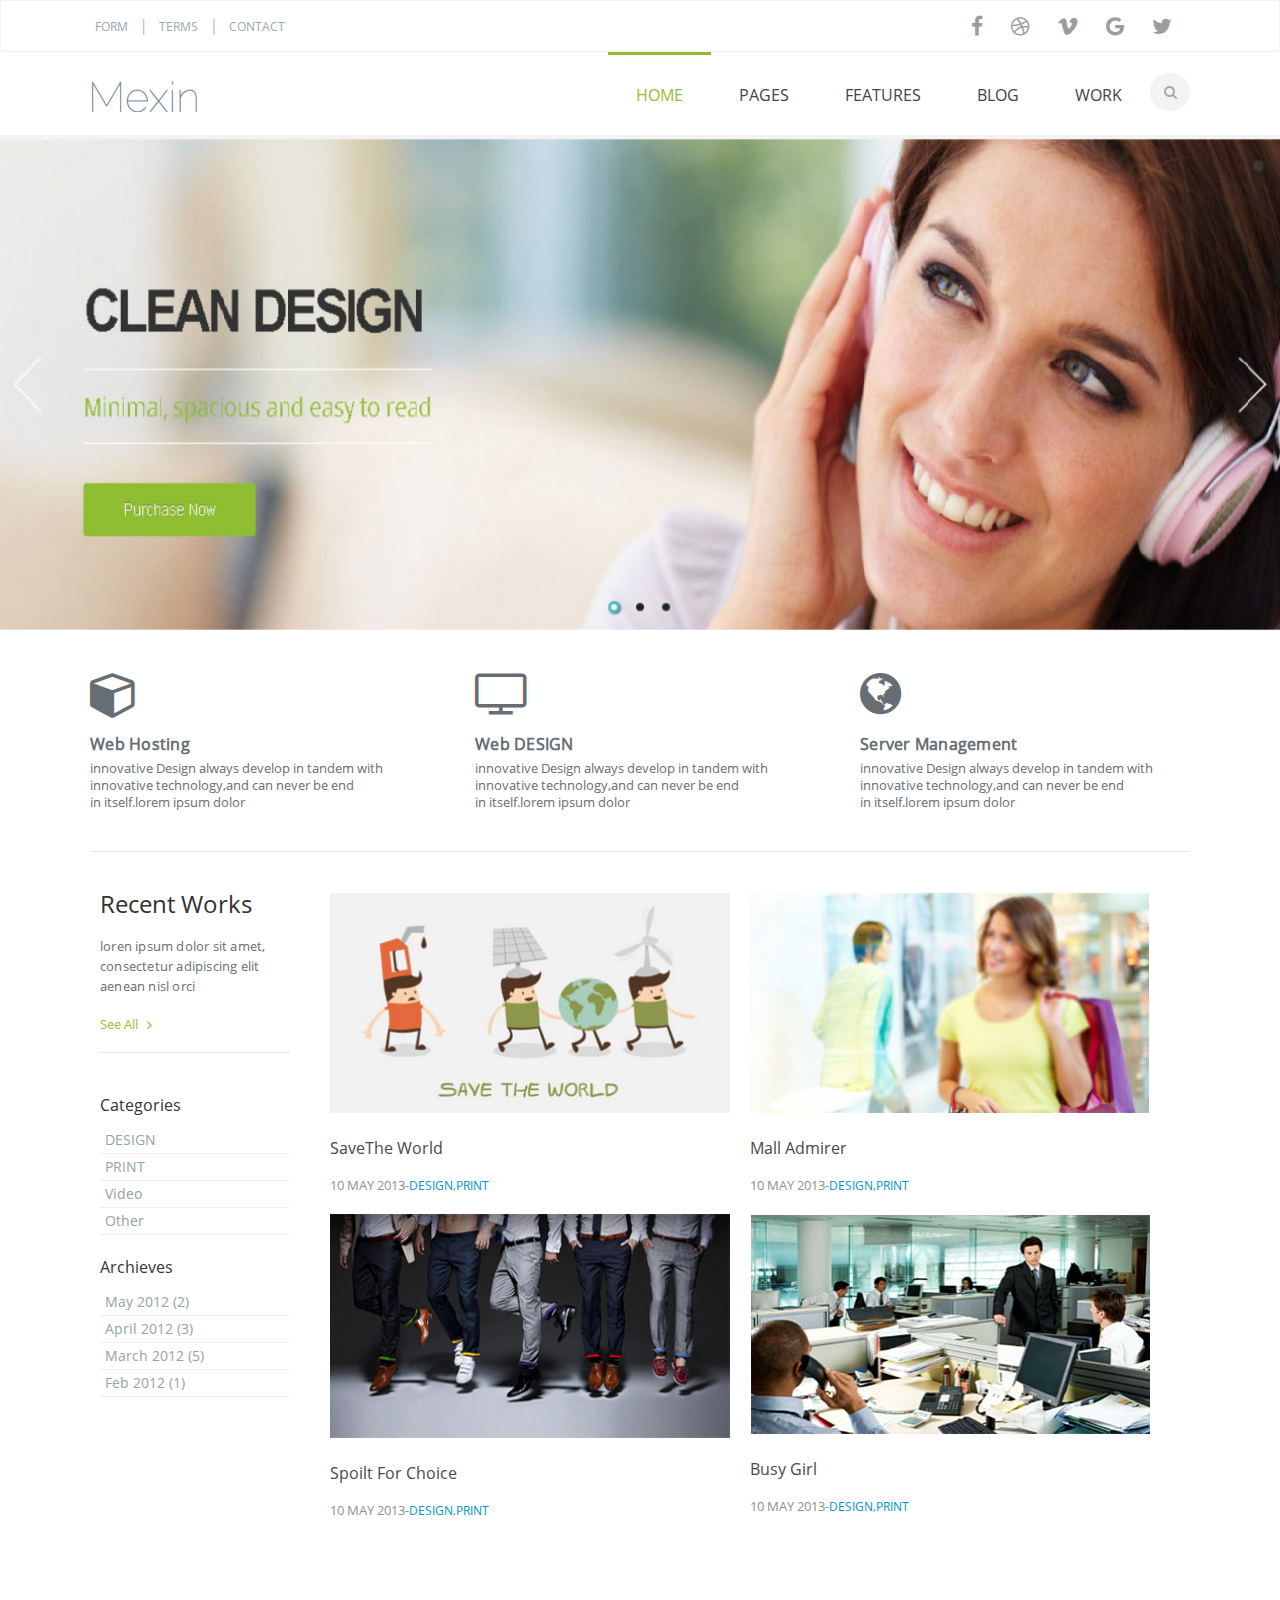
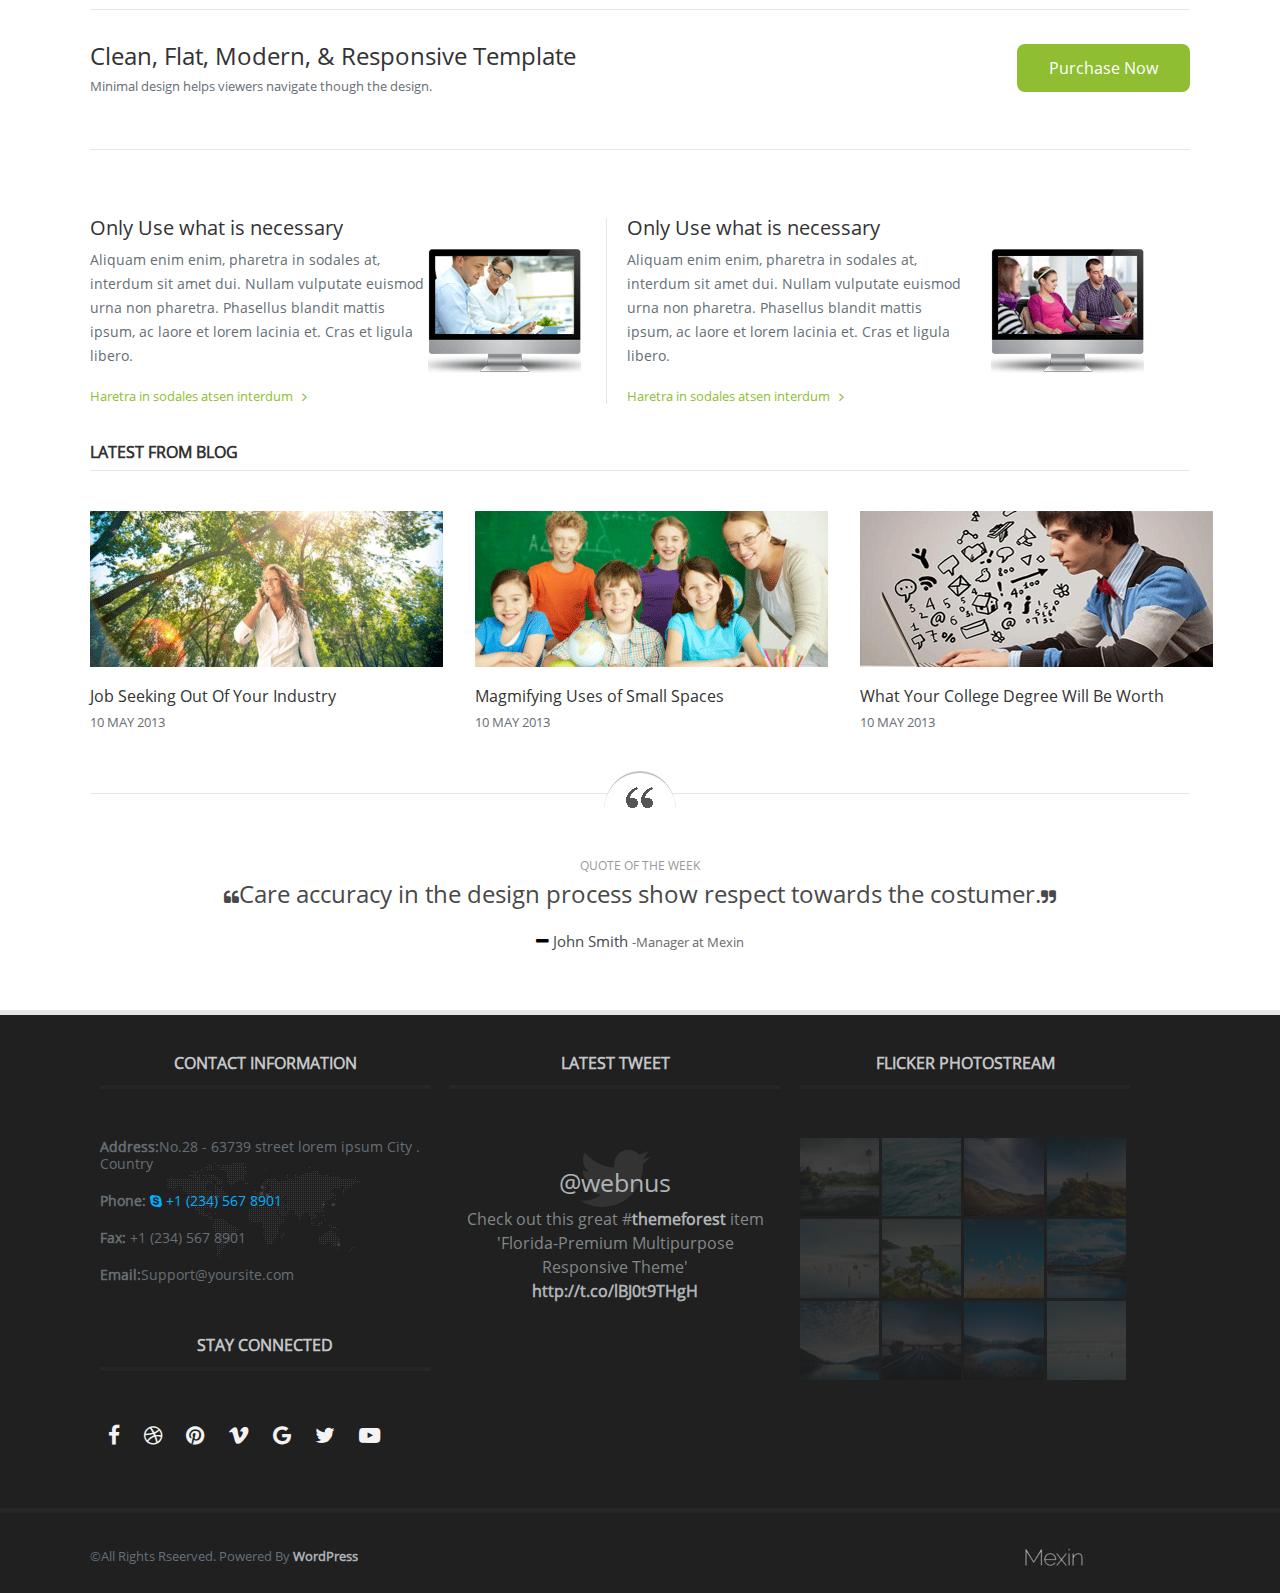
<file: index.html>
<!doctype html>
<html>
<head>
<meta charset="utf-8">
<title>mexin</title>
<link rel="stylesheet" href="assets/css/font-awesome.min.css" type="text/css">
<link rel="stylesheet" href="assets/css/reset.css" type="text/css">
<link rel="stylesheet" href="assets/css/style.css" type="text/css">
<link rel="icon" type="image/icon" href="assets/img/m-favicon.png">
<script src="assets/js/jquery-1.11.3.min.js"></script>
<script src="assets/js/jssor.slider-22.0.7.mini.js"></script>
        <script type="text/javascript">
        jQuery(document).ready(function ($) {

            var jssor_1_SlideoTransitions = [
              [{b:-1,d:1,o:-1},{b:0,d:1000,o:1}],
              [{b:1900,d:2000,x:-379,e:{x:7}}],
              [{b:1900,d:2000,x:-379,e:{x:7}}],
              [{b:-1,d:1,o:-1,r:288,sX:9,sY:9},{b:1000,d:900,x:-1400,y:-660,o:1,r:-288,sX:-9,sY:-9,e:{r:6}},{b:1900,d:1600,x:-200,o:-1,e:{x:16}}]
            ];

            var jssor_1_options = {
              $AutoPlay: true,
              $SlideDuration: 800,
              $SlideEasing: $Jease$.$OutQuint,
              $CaptionSliderOptions: {
                $Class: $JssorCaptionSlideo$,
                $Transitions: jssor_1_SlideoTransitions
              },
              $ArrowNavigatorOptions: {
                $Class: $JssorArrowNavigator$
              },
              $BulletNavigatorOptions: {
                $Class: $JssorBulletNavigator$
              }
            };

            var jssor_1_slider = new $JssorSlider$("jssor_1", jssor_1_options);

            /*responsive code begin*/
            /*you can remove responsive code if you don't want the slider scales while window resizing*/
            function ScaleSlider() {
                var refSize = jssor_1_slider.$Elmt.parentNode.clientWidth;
                if (refSize) {
                    refSize = Math.min(refSize, 1920);
                    jssor_1_slider.$ScaleWidth(refSize);
                }
                else {
                    window.setTimeout(ScaleSlider, 30);
                }
            }
            ScaleSlider();
            $(window).bind("load", ScaleSlider);
            $(window).bind("resize", ScaleSlider);
            $(window).bind("orientationchange", ScaleSlider);
            /*responsive code end*/
        });
    </script>
</head>

<body>
	<div class="top-bar">
     <div class="container">
      <div class="top-links">
      	<ul>
        <li><a href="contact-us.html">FORM</a></li>
        <li>|</li>
        <li><a href="contact-us.html">TERMS</a></li>
        <li>|</li>
        <li><a href="contact-us.html">CONTACT</a></li>
        </ul>
      </div><!-- top-links -->
       <div class="social-follow">
        <a href="https://www.facebook.com" class="facebook"><i class="fa fa-facebook fa-lg"></i></a>
        <a href="https://www.dribbble.com" class="dribbble"><i class="fa fa-dribbble fa-lg"></i></a>
        <a href="https://www.vimeo.com" class="vimeo"><i class="fa fa-vimeo fa-lg"></i></a>
        <a href="https://www.google.com" class="google"><i class="fa fa-google fa-lg"></i></a>
        <a href="https://www.twitter.com" class="twitter"><i class="fa fa-twitter fa-lg"></i></a>
       </div><!-- social-follow -->
      </div><!-- container -->
     </div><!-- top-bar -->

<header id="header" class="clearfix">
 <div class="container">
  <div class="logo">
   <img src="assets/img/logo.jpg">
  </div><!-- logo -->
  <div class="search-form">
   <input type="text" class="search-box">
  </div><!-- search-form -->
   <ul class="nav">
    <li class="current"><a href="index.html">HOME</a>
     <ul>
      <li class="current"><a href="index.html">HOME 1</a></li>
      <li><a href="index.html">HOME 2</a></li>
      <li><a href="index.html">HOME 3</a>
      <ul>
      <li><a href="index.html">submenu 1</a></li>  
      <li><a href="index.html">submenu 2</a></li>
       </ul>
      </li>
     </ul>
    </li>
    <li><a href="pages.html">PAGES</a></li>
    <li><a href="feature.html">FEATURES</a></li>
    <li><a href="blog.html">BLOG</a></li>
    <li><a href="contact-us.html">WORK</a></li>
   </ul><!-- nav --> 
 </div><!-- container -->
</header>

	<div class="slider">
		
    <div id="jssor_1" style="position: relative; margin: 0 auto; top: 0px; left: 0px; width: 1300px; height: 500px; overflow: hidden; visibility: hidden;">
        <!-- Loading Screen -->
        <div data-u="loading" style="position: absolute; top: 0px; left: 0px;">
            <div style="filter: alpha(opacity=70); opacity: 0.7; position: absolute; display: block; top: 0px; left: 0px; width: 100%; height: 100%;"></div>
            <div style="position:absolute;display:block;background:url('assets/img/loading.gif') no-repeat center center;top:0px;left:0px;width:100%;height:100%;"></div>
        </div>
        <div data-u="slides" style="cursor: default; position: relative; top: 0px; left: 0px; width: 1300px; height: 500px; overflow: hidden;">
            <a data-u="any" href="http://www.jssor.com" style="display:none">Full Width Slider</a>
            <div data-p="225.00">
                <img data-u="image" src="assets/img/red.jpg" />
            </div>
            <div data-p="225.00" style="display:none;">
                <img data-u="image" src="assets/img/purple.jpg" />
            </div>
            <div data-p="225.00" data-po="80% 55%" style="display:none;">
                <img data-u="image" src="assets/img/blue.jpg" />
            </div>
        </div>
        <!-- Bullet Navigator -->
        <div data-u="navigator" class="jssorb05" style="bottom:16px;right:16px;" data-autocenter="1">
            <!-- bullet navigator item prototype -->
            <div data-u="prototype" style="width:16px;height:16px;"></div>
        </div>
        <!-- Arrow Navigator -->
        <span data-u="arrowleft" class="jssora22l" style="top:0px;left:8px;width:40px;height:58px;" data-autocenter="2"></span>
        <span data-u="arrowright" class="jssora22r" style="top:0px;right:8px;width:40px;height:58px;" data-autocenter="2"></span>
    </div>
    </div><!-- .slider -->
   
<section class="container clearfix">
   <div class="clearfix">
   	 <div class="one-third"> 
      <article class="icon-box3">
       <i class="fa fa-cube fa-3x"></i>
       <h3>Web Hosting</h3>
       <p>innovative Design always develop in tandem with innovative technology,and can never be end<br>in itself.lorem ipsum dolor</p>
      </article>
     </div><!-- one-third -->
        	
     <div class="one-third">
      <article class="icon-box3">
      <i class="fa fa-tv fa-3x"></i>
       <h3>Web DESIGN</h3>
       <p>innovative Design always develop in tandem with innovative technology,and can never be end<br>in itself.lorem ipsum dolor</p>
      </article>
     </div><!-- one-third -->
        	
     <div class="one-third last-column">
      <article class="icon-box3">
      <i class="fa fa-globe fa-3x"></i>
       <h3>Server Management</h3>
       <p>innovative Design always develop in tandem with innovative technology,and can never be end<br>in itself.lorem ipsum dolor</p>
      </article>
     </div><!-- one-third -->
     </div><!-- clearfix -->
    <div class="clearfix"> 	
     <hr class="vertical-space1">
      <aside class="left column">
       <h1>Recent Works</h1>
       <p>loren ipsum dolor sit amet, consectetur adipiscing elit aenean nisl orci</p>
        <a class="magicmore" href="#">See All</a><hr>
      
      <hr class="vertical-space1">
      
      <h5>Categories</h5>
      <div class="list-box1">
      <ul>
      <li><a href="#">DESIGN</a></li>
      <li><a href="#">PRINT</a></li>
      <li><a href="#">Video</a></li>
      <li><a href="#">Other</a></li>
      </ul>
      </div><!-- list-box1 -->
      
      <hr>
      
      <h5>Archieves</h5>
      <div class="list-box1">
      <ul>
      <li><a href="#">May 2012 (2)</a></li>
      <li><a href="#">April 2012 (3)</a></li>
      <li><a href="#">March 2012 (5)</a></li>
      <li><a href="#">Feb 2012 (1)</a></li>
      </ul>
      </div><!-- list-box1 -->
      
      </aside><!-- left.column -->
      
      <div class="right column">
           <div class="recent-work-items">
           <figure class="one column">
           		<img src="assets/img/s1.jpg" width="100%">
              <figcaption>
                <h4><a href="#">SaveThe World</a></h4>
                <p>10 MAY 2013-<a href="#">DESIGN</a>,<a href="#">PRINT</a></p>
              </figcaption>
           </figure>
           </div><!-- recent-work-items -->
           
           <div class="recent-work-items">
           <figure class="one column">
           		<img src="assets/img/s2.jpg" width="100%">
              <figcaption>
                <h4><a href="#">Mall Admirer</a></h4>
                <p>10 MAY 2013-<a href="#">DESIGN</a>,<a href="#">PRINT</a></p>
              </figcaption>
           </figure>
           </div><!-- recent-work-items -->
           
           <div class="recent-work-items">
           <figure class="one column">
           		<img src="assets/img/s3.jpg" width="100%">
              <figcaption>
                <h4><a href="#">Spoilt For Choice</a></h4>
                <p>10 MAY 2013-<a href="#">DESIGN</a>,<a href="#">PRINT</a></p>
              </figcaption>
           </figure>
           </div><!-- recent-work-items -->
           
           <div class="recent-work-items">
           <figure class="one column">
           		<img src="assets/img/s4.jpg" width="100%">
              <figcaption>
                <h4><a href="#">Busy Girl</a></h4>
                <p>10 MAY 2013-<a href="#">DESIGN</a>,<a href="#">PRINT</a></p>
              </figcaption>
           </figure>
           </div><!-- recent-work-items -->
      </div><!-- right column -->
     </div><!-- .clearfix -->
     
     <hr>
     <article class="callout">
 		    <a href="#" class="callurl">Purchase Now</a>
            <h1>Clean, Flat, Modern, & Responsive Template</h1>
            <p>Minimal design helps viewers navigate though the design.</p>
     </article><!-- article.callout -->
    	   <div class="clearfix">
		<article class="two column change">
        <div class="brdr padding">
        	<h2 class="necessary">Only Use what is necessary</h2>
            <img src="assets/img/tv-1.gif" class="align-right">
          <p class="paranew">Aliquam enim enim, pharetra in sodales at, interdum
 sit amet dui. Nullam vulputate euismod urna non pharetra. Phasellus blandit mattis ipsum, ac laore et lorem lacinia et. Cras et ligula libero.</p>
        <a class="magicmore" href="#">Haretra in sodales atsen interdum</a>
        </div>
        </article>
        <article class="two column">
         
        	<h2 class="necessary">Only Use what is necessary</h2>
           <img src="assets/img/tv-2.gif" class="align-right">
           <p class="paranew">Aliquam enim enim, pharetra in sodales at, interdum
 sit amet dui. Nullam vulputate euismod urna non pharetra. Phasellus blandit mattis ipsum, ac laore et lorem lacinia et. Cras et ligula libero.</p>
        <a class="magicmore" href="#">Haretra in sodales atsen interdum</a>
        </article>
        </div>
      	<hr><hr>
        <div class="latest-f-blog">
          <h4>LATEST FROM BLOG</h4>
          <hr class="vertical-space1">
         <article class="one-third mrgn-tp">
          <img src="assets/img/latest-1.gif" class="btm">
          <h2>Job Seeking Out Of Your Industry</h2>
          <p>10 MAY 2013</p>
         </article>
         
         <article class="one-third mrgn-tp">
          <img src="assets/img/latest-2.gif" class="btm">
          <h2>Magmifying Uses of Small Spaces</h2>
          <p>10 MAY 2013</p>
        </article>
        
          <article class="one-third last-column mrgn-tp">
          <img src="assets/img/l.gif" class="btm">
          <h2>What Your College Degree Will Be Worth</h2>
          <p>10 MAY 2013</p>
         </article>
        </div><!-- latest-f-blog -->
		
        <div class="qot-week">
         <span><img src="assets/img/qoute-line.jpg"></span>
         <h6>QUOTE OF THE WEEK</h6>
         <h4>Care accuracy in the design process show respect towards the costumer.</h4>
         	<cite>
              <i class="fa fa-minus"></i>
              <span>John Smith</span>
              <small>-Manager at Mexin</small>
            </cite>
        </div><!-- .qot-week -->
     </section><!-- section.contianer -->
     
     <hr><hr><hr>
     
     <footer id="footer">
       <div class="container clearfix">
         <div class="one-third column foot-work">
          <h4 class="subtitle">CONTACT INFORMATION</h4>
           <div class="back-map">
            <p><strong>Address:</strong>No.28 - 63739 street lorem ipsum City . Country</p>
            <p><strong>Phone:</strong> <i class="fa fa-skype"></i> <span> +1 (234) 567 8901 </span> </p>
            <p><strong>Fax:</strong> +1 (234) 567 8901 </p>
            <p><strong>Email:</strong>Support@yoursite.com</p>
           </div><!-- back-map -->
      		<h4 class="subtitle">STAY CONNECTED</h4>
		
        <div class="social-follow2">
        <a href="https://www.facebook.com" class="facebook" target="_blank"><i class="fa fa-facebook fa-lg"></i></a>
        <a href="https://www.dribbble.com" class="dribbble"><i class="fa fa-dribbble fa-lg"></i></a>
        <a href="https://www.pinterest.com" class="pinterest"><i class="fa fa-pinterest fa-lg"></i></a>
        <a href="https://www.vimeo.com" class="vimeo"><i class="fa fa-vimeo fa-lg"></i></a>
        <a href="https://www.google.com" class="google"><i class="fa fa-google fa-lg"></i></a>
        <a href="https://www.twitter.com" class="twitter"><i class="fa fa-twitter fa-lg"></i></a>
        <a href="https://www.youtube.com" class="youtube-play"><i class="fa fa-youtube-play fa-lg"></i></a>
       </div><!-- social-follow -->
        
       </div><!-- one-third.column -->
       
       <div class="one-third column">
      <h4 class="subtitle">LATEST TWEET</h4>
        <div class="back-tweet">
        <i class="fa fa-twitter"></i>
       </div><!-- back-tweet -->
      <h2 class="webnus"><a href="#">@webnus</a></h2>
     <h5 class="check-out">Check out this great #<span>themeforest</span> item 'Florida-Premium Multipurpose<br>Responsive Theme'<br>
       <a href="#" class="web">http://t.co/lBJ0t9THgH</a></h5>
       </div><!-- one-third -->
       
       <div class="one-third column">
      <h4 class="subtitle">FLICKER PHOTOSTREAM</h4>
          <div class="flicker-pics">
        <a href="#"><img src="assets/img/flicker-1.jpg"></a>
        <a href="#"><img src="assets/img/flicker-2.jpg"></a>
        <a href="#"><img src="assets/img/flicker-3.jpg"></a>
        <a href="#"><img src="assets/img/flicker-4.jpg"></a>
        <a href="#"><img src="assets/img/flicker-5.jpg"></a>
        <a href="#"><img src="assets/img/flicker-6.jpg"></a>
        <a href="#"><img src="assets/img/flicker-7.jpg"></a>
        <a href="#"><img src="assets/img/flicker-8.jpg"></a>
        <a href="#"><img src="assets/img/flicker-9.jpg"></a>
        <a href="#"><img src="assets/img/flicker-10.jpg"></a>
        <a href="#"><img src="assets/img/flicker-11.jpg"></a>
        <a href="#"><img src="assets/img/flicker-12.jpg"></a>
          </div><!-- flicker-pics -->
       </div><!-- one-third -->
       </div><!-- container.clearfix -->
       
       <div class="footer-bot">
         <div class="container">
           <p>&copy;All Rights Rseerved. Powered By <strong>WordPress</strong></p>
            <a href="index.html"><img src="assets/img/mexin-footer.jpg"></a>
         </div><!-- .container -->
       </div><!-- footer-bot -->
       
     </footer>
     
</body>
</html>
</file>
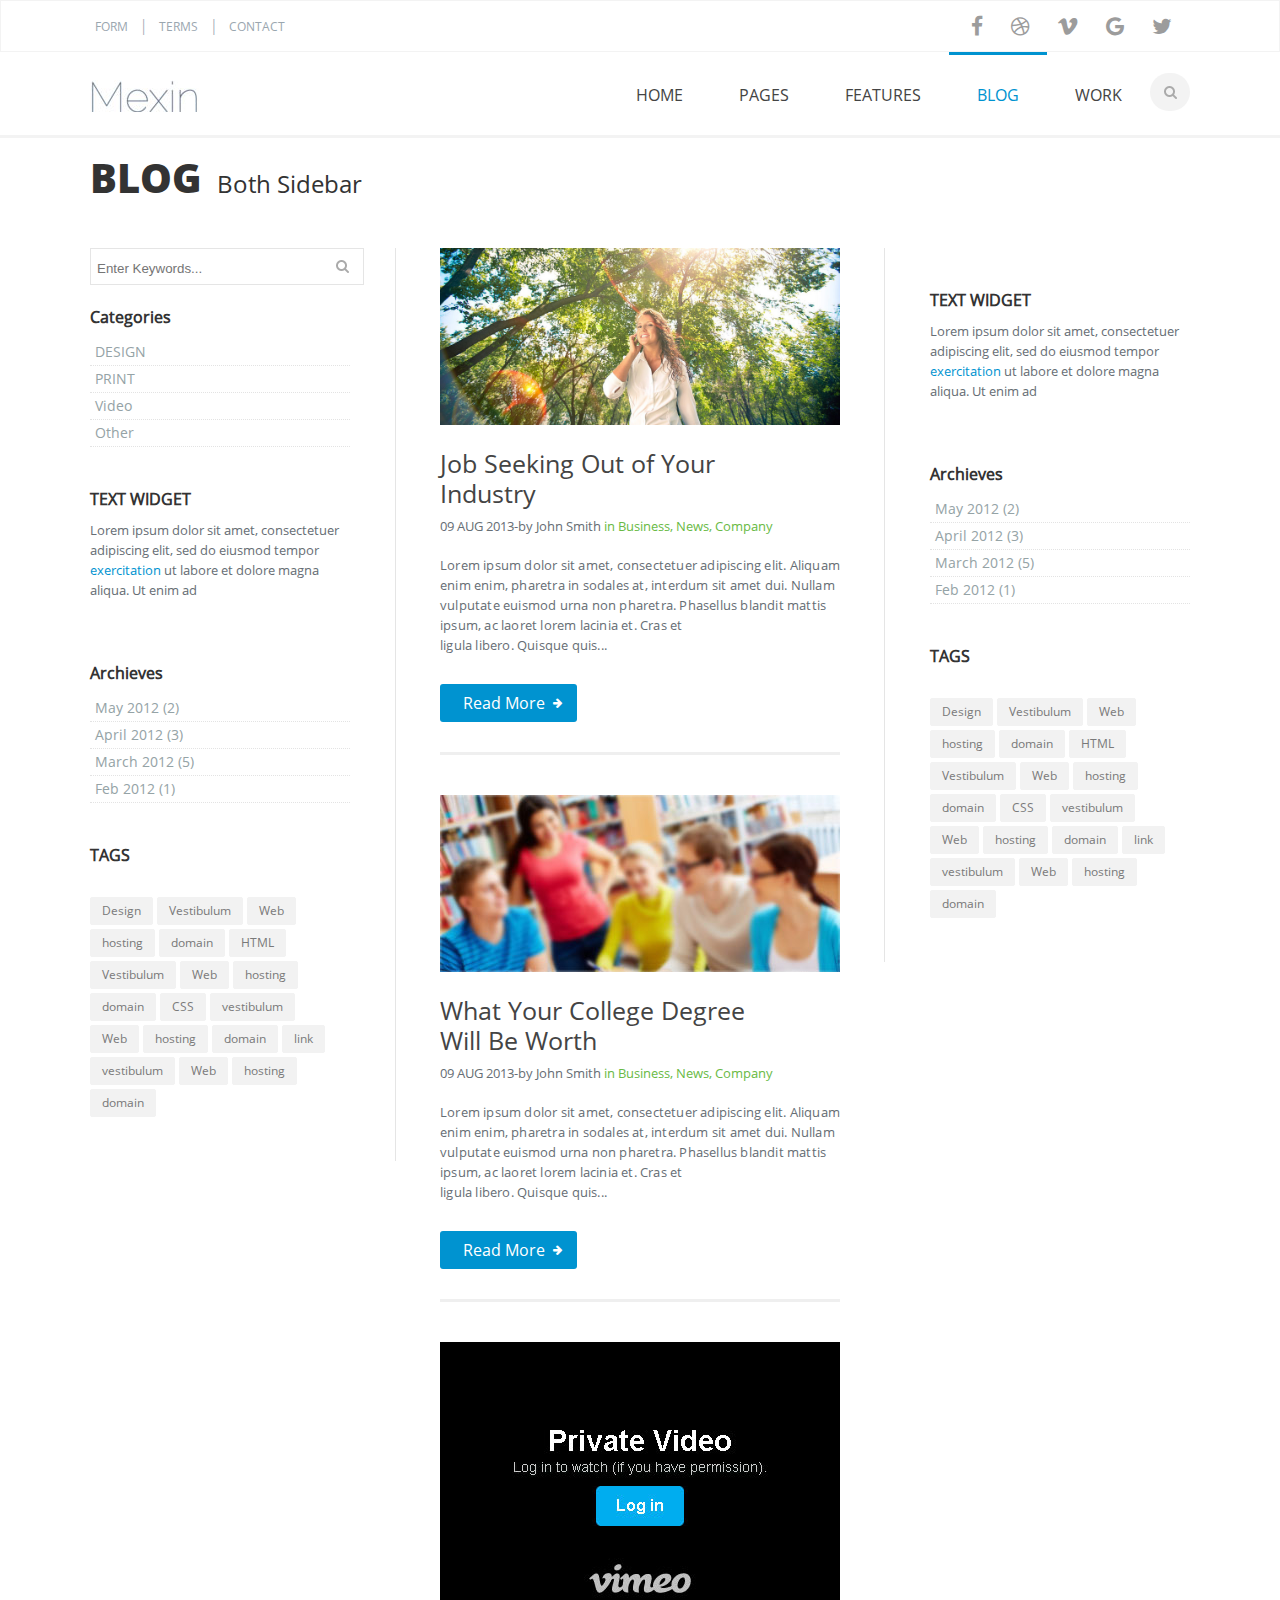
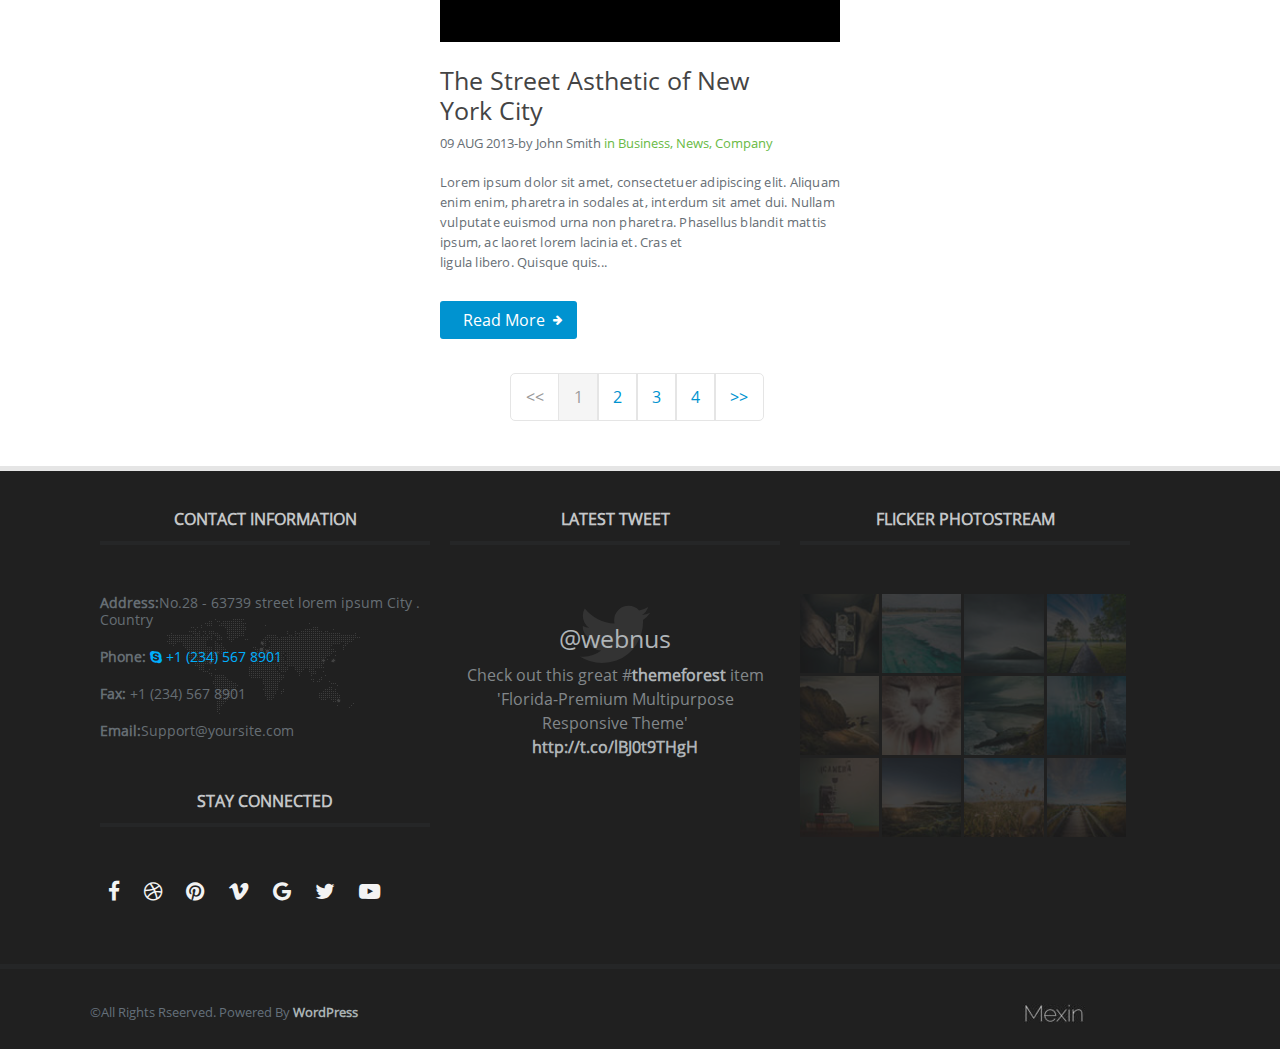
<file: blog.html>
<!doctype html>
<html>
<head>
<meta charset="utf-8">
<title>mexin</title>
<link rel="stylesheet" href="assets/css/font-awesome.min.css" type="text/css">
<link rel="stylesheet" href="assets/css/reset.css" type="text/css">
<link rel="stylesheet" href="assets/css/style.css" type="text/css">
<link rel="icon" type="image/icon" href="assets/img/m-favicon.png">
</head>

<body>
	<div class="top-bar">
     <div class="container">
      <div class="top-links">
      	<ul>
        <li><a href="contact-us.html">FORM</a></li>
        <li>|</li>
        <li><a href="contact-us.html">TERMS</a></li>
        <li>|</li>
        <li><a href="contact-us.html">CONTACT</a></li>
        </ul>
      </div><!-- top-links -->
       <div class="social-follow">
        <a href="https://www.facebook.com" class="facebook"><i class="fa fa-facebook fa-lg"></i></a>
        <a href="https://www.dribbble.com" class="dribbble"><i class="fa fa-dribbble fa-lg"></i></a>
        <a href="https://www.vimeo.com" class="vimeo"><i class="fa fa-vimeo fa-lg"></i></a>
        <a href="google" class="google"><i class="fa fa-google fa-lg"></i></a>
        <a href="twitter" class="twitter"><i class="fa fa-twitter fa-lg"></i></a>
       </div><!-- social-follow -->
      </div><!-- container -->
     </div><!-- top-bar -->

<header id="header" class="clearfix">
 <div class="container">
  <div class="logo">
   <img src="assets/img/logo.jpg">
  </div><!-- logo -->
  <div class="search-form">
   <input type="text" class="search-box">
  </div><!-- search-form -->
   <ul class="nav nav-second">
    <li><a href="index.html">HOME</a></li>
    <li><a href="pages.html">PAGES</a></li>
    <li><a href="feature.html">FEATURES</a></li>
    <li class="alert"><a href="blog.html">BLOG</a>
            <ul>
             <li class="alert"><a href="blog.html">BLOG 1</a></li>
              <li><a href="blog.html">BLOG 2</a></li>
               <li><a href="blog-html">BLOG 3</a>
               <ul>
              <li><a href="blog.html">submenu 1</a></li>  
             <li><a href="blog.html">submenu 2</a></li>
            </ul>
           </li>
          </ul>
    </li>
    <li><a href="contact-us.html">WORK</a></li>
   </ul><!-- nav --> 
 </div><!-- container -->
</header>

		
		<section class="container clearfix">
         <div class="right-side-bar"><hr>
          <h1>BLOG<span>Both Sidebar</span></h1>
         </div><!-- right-side-bar --><hr><hr>
          
          
          
          <div class="article-right column blog-work">
           <div class="search-keyword">
           	<input type="text" placeholder="Enter Keywords..." class="keyword-data">
           </div><!-- search --><hr>
           
           <h5 class="category">Categories</h5>
              <div class="list-box1 main-hover">
              <ul>
              <li><a href="#">DESIGN</a></li>
              <li><a href="#">PRINT</a></li>
              <li><a href="#">Video</a></li>
              <li><a href="#">Other</a></li>
              </ul>
              </div><!-- list-box1 -->
           		<hr><hr>
           
           <h5 class="category">TEXT WIDGET</h5>
           <div class="text-widget">
            <p>Lorem ipsum dolor sit amet, consectetuer adipiscing elit, sed do eiusmod tempor <a href="#">exercitation</a> ut labore et dolore magna <br> aliqua. Ut enim ad</p>
           </div>
           
           <hr><hr>
      <h5 class="category">Archieves</h5>
      <div class="list-box1 main-hover">
      <ul>
      <li><a href="#">May 2012 (2)</a></li>
      <li><a href="#">April 2012 (3)</a></li>
      <li><a href="#">March 2012 (5)</a></li>
      <li><a href="#">Feb 2012 (1)</a></li>
      </ul>
      </div><!-- list-box1 --><hr><hr>
 			
            <div class="tags clearfix">
      <h5 class="category">TAGS</h5><hr>
             <ul>
                  <li><a href="#">Design</a></li>
                  <li><a href="#">Vestibulum</a></li>
                  <li><a href="#">Web</a></li>
                  <li><a href="#">hosting</a></li>
                  <li><a href="#">domain</a></li>
                  <li><a href="#">HTML</a></li>
                  <li><a href="#">Vestibulum</a></li>
                  <li><a href="#">Web</a></li>
                  <li><a href="#">hosting</a></li>
                  <li><a href="#">domain</a></li>
                  <li><a href="#">CSS</a></li>
                  <li><a href="#">vestibulum</a></li>
                  <li><a href="#">Web</a></li>
                  <li><a href="#">hosting</a></li>
                  <li><a href="#">domain</a></li>
                  <li><a href="#">link</a></li>
                  <li><a href="#">vestibulum</a></li>
                  <li><a href="#">Web</a></li>
                  <li><a href="#">hosting</a></li>
                  <li><a href="#">domain</a></li>
             </ul>
            </div><!-- .tags -->
      		<hr><hr>
          </div><!-- article-right -->
          
          
          <div class="center-blog column clearfix">
          <div class="blog-mid">
           <img src="assets/img/blog-post-pic1.jpg"><hr>
            <h2>Job Seeking Out of Your <br> Industry</h2>
            <p>09 AUG 2013-by John Smith<span> in Business, News, Company </span></p>
            <p class="para">Lorem ipsum dolor sit amet, consectetuer adipiscing elit. Aliquam enim enim, pharetra in sodales at, interdum sit amet dui. Nullam vulputate euismod urna non pharetra. Phasellus blandit mattis ipsum, ac laoret lorem lacinia et. Cras et <br> ligula libero. Quisque quis...</p>
            <hr><a href="#">Read More</a><hr><hr>
            </div><!-- blog-mid --><hr><hr>
          <div class="blog-mid">
           <img src="assets/img/blog-post-pic2.jpg"><hr>
            <h2>What Your College Degree <br>Will Be Worth</h2>
            <p>09 AUG 2013-by John Smith<span> in Business, News, Company </span></p>
            <p class="para">Lorem ipsum dolor sit amet, consectetuer adipiscing elit. Aliquam enim enim, pharetra in sodales at, interdum sit amet dui. Nullam vulputate euismod urna non pharetra. Phasellus blandit mattis ipsum, ac laoret lorem lacinia et. Cras et <br> ligula libero. Quisque quis...</p>
            <hr><a href="#">Read More</a><hr><hr>
            </div><!-- blog-mid --><hr><hr>
          <div class="blog-mid last-blog">
           <img src="assets/img/blog-post-pic3.jpg"><hr>
            <h2>The Street Asthetic of New <br> York City</h2>
            <p>09 AUG 2013-by John Smith<span> in Business, News, Company </span></p>
            <p class="para">Lorem ipsum dolor sit amet, consectetuer adipiscing elit. Aliquam enim enim, pharetra in sodales at, interdum sit amet dui. Nullam vulputate euismod urna non pharetra. Phasellus blandit mattis ipsum, ac laoret lorem lacinia et. Cras et <br> ligula libero. Quisque quis...</p>
            <hr><a href="#">Read More</a><hr><hr>
            </div><!-- blog-mid --><hr>
            
            <div class="next-page">
             <ul>
              <li><a href="index.html" class="arrow"><<</a></li>
              <li><a href="index.html" class="break">1</a></li>
              <li><a href="pages.html">2</a></li>
              <li><a href="Feature.html">3</a></li>
              <li><a href="Blog.html">4</a></li>
              <li><a href="Contact-us.html" class="arrow-2">>></a></li>
             </ul>
            </div><!-- next-page -->
            <hr><hr><hr>
          </div><!-- .center-blog -->
          
          
          
          <div class="article-right column">
           <hr><hr>
            <h5 class="category">TEXT WIDGET</h5>
           <div class="text-widget">
          <p>Lorem ipsum dolor sit amet, consectetuer adipiscing elit, sed do eiusmod tempor <a href="#">exercitation</a> ut labore et dolore magna <br> aliqua. Ut enim ad</p>
         </div>
           
           <hr><hr>
      <h5 class="category">Archieves</h5>
      <div class="list-box1 main-hover">
      <ul>
      <li><a href="#">May 2012 (2)</a></li>
      <li><a href="#">April 2012 (3)</a></li>
      <li><a href="#">March 2012 (5)</a></li>
      <li><a href="#">Feb 2012 (1)</a></li>
      </ul>
      </div><!-- list-box1 --><hr><hr>
 			
            <div class="tags clearfix">
      <h5 class="category">TAGS</h5><hr>
             <ul>
                  <li><a href="#">Design</a></li>
                  <li><a href="#">Vestibulum</a></li>
                  <li><a href="#">Web</a></li>
                  <li><a href="#">hosting</a></li>
                  <li><a href="#">domain</a></li>
                  <li><a href="#">HTML</a></li>
                  <li><a href="#">Vestibulum</a></li>
                  <li><a href="#">Web</a></li>
                  <li><a href="#">hosting</a></li>
                  <li><a href="#">domain</a></li>
                  <li><a href="#">CSS</a></li>
                  <li><a href="#">vestibulum</a></li>
                  <li><a href="#">Web</a></li>
                  <li><a href="#">hosting</a></li>
                  <li><a href="#">domain</a></li>
                  <li><a href="#">link</a></li>
                  <li><a href="#">vestibulum</a></li>
                  <li><a href="#">Web</a></li>
                  <li><a href="#">hosting</a></li>
                  <li><a href="#">domain</a></li>
             </ul>
            </div><!-- .tags -->
      		<hr><hr>
          </div><!-- article-right column -->
          
        </section><!-- .container -->




     <footer id="footer">
       <div class="container clearfix">
         <div class="one-third column foot-work">
          <h4 class="subtitle">CONTACT INFORMATION</h4>
           <div class="back-map">
            <p><strong>Address:</strong>No.28 - 63739 street lorem ipsum City . Country</p>
            <p><strong>Phone:</strong> <i class="fa fa-skype"></i> <span> +1 (234) 567 8901 </span> </p>
            <p><strong>Fax:</strong> +1 (234) 567 8901 </p>
            <p><strong>Email:</strong>Support@yoursite.com</p>
           </div><!-- back-map -->
      		<h4 class="subtitle">STAY CONNECTED</h4>
		
        <div class="social-follow2">
        <a href="https://www.facebook.com" class="facebook" target="_blank"><i class="fa fa-facebook fa-lg"></i></a>
        <a href="https://www.dribbble.com" class="dribbble"><i class="fa fa-dribbble fa-lg"></i></a>
        <a href="https://www.pinterrest.com" class="pinterest"><i class="fa fa-pinterest fa-lg"></i></a>
        <a href="https://www.vimeo.com" class="vimeo"><i class="fa fa-vimeo fa-lg"></i></a>
        <a href="https://www.google.com" class="google"><i class="fa fa-google fa-lg"></i></a>
        <a href="https://www.twitter.com" class="twitter"><i class="fa fa-twitter fa-lg"></i></a>
        <a href="https://www.youtube.com" class="youtube-play"><i class="fa fa-youtube-play fa-lg"></i></a>
       </div><!-- social-follow -->
        
       </div><!-- one-third.column -->
       
       <div class="one-third column">
      <h4 class="subtitle">LATEST TWEET</h4>
        <div class="back-tweet">
        <i class="fa fa-twitter"></i>
       </div><!-- back-tweet -->
      <h2 class="webnus"><a href="#">@webnus</a></h2>
     <h5 class="check-out">Check out this great #<span>themeforest</span> item 'Florida-Premium Multipurpose<br>Responsive Theme'<br>
       <a href="#" class="web">http://t.co/lBJ0t9THgH</a></h5>
       </div><!-- one-third -->
       
       <div class="one-third column">
      <h4 class="subtitle">FLICKER PHOTOSTREAM</h4>
          <div class="flicker-pics">
        <a href="#"><img src="assets/img/bl.1.jpg"></a>
        <a href="#"><img src="assets/img/bl.2.jpg"></a>
        <a href="#"><img src="assets/img/bl.3.jpg"></a>
        <a href="#"><img src="assets/img/bl.4.jpg"></a>
        <a href="#"><img src="assets/img/bl.5.jpg"></a>
        <a href="#"><img src="assets/img/bl.6.jpg"></a>
        <a href="#"><img src="assets/img/bl.7.jpg"></a>
        <a href="#"><img src="assets/img/bl.8.jpg"></a>
        <a href="#"><img src="assets/img/bl.9.jpg"></a>
        <a href="#"><img src="assets/img/bl.10.jpg"></a>
        <a href="#"><img src="assets/img/bl.11.jpg"></a>
        <a href="#"><img src="assets/img/bl.12.jpg"></a>
          </div><!-- flicker-pics -->
       </div><!-- one-third -->
       </div><!-- container.clearfix -->
       
       <div class="footer-bot">
         <div class="container">
          <p>&copy;All Rights Rseerved. Powered By <strong>WordPress</strong></p>
          <a href="index.html"><img src="assets/img/mexin-footer.jpg"></a>
         </div><!-- .container -->
       </div><!-- footer-bot -->
       
     </footer>
     
</body>
</html>
</file>
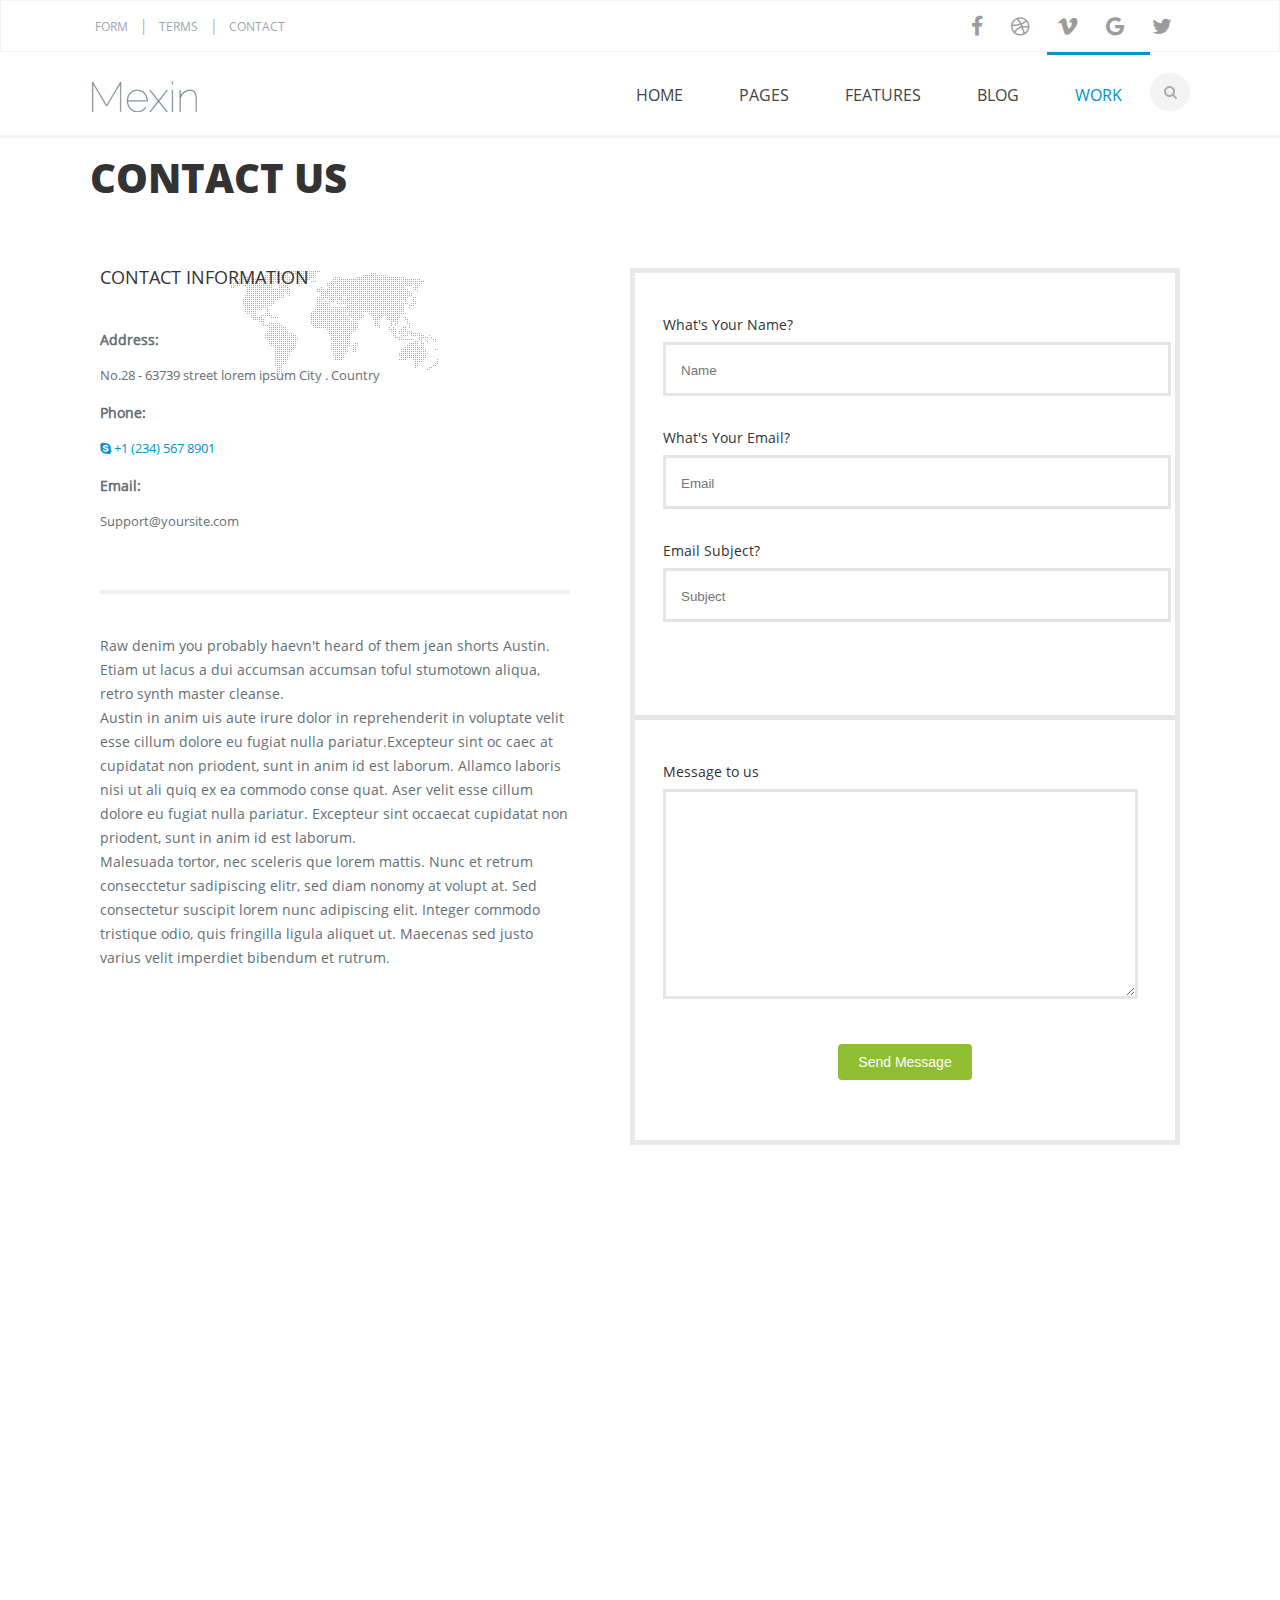
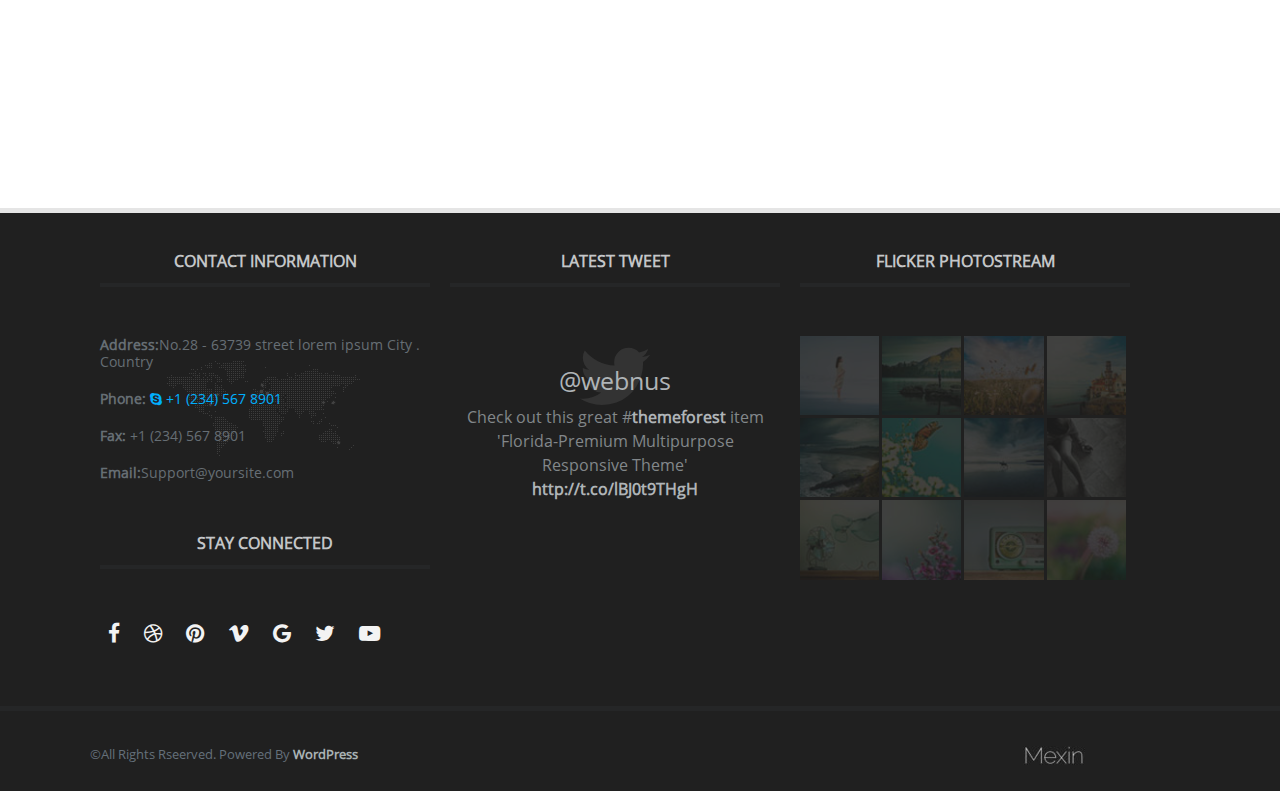
<file: contact-us.html>
<!doctype html>
<html>
<head>
<meta charset="utf-8">
<title>mexin</title>
<link rel="stylesheet" href="assets/css/font-awesome.min.css" type="text/css">
<link rel="stylesheet" href="assets/css/reset.css" type="text/css">
<link rel="stylesheet" href="assets/css/style.css" type="text/css">
<link rel="icon" type="image/icon" href="assets/img/m-favicon.png">
</head>

<body>
	<div class="top-bar">
     <div class="container">
      <div class="top-links">
      	<ul>
        <li><a href="contact-us.html">FORM</a></li>
        <li>|</li>
        <li><a href="contact-us.html">TERMS</a></li>
        <li>|</li>
        <li><a href="contact-us.html">CONTACT</a></li>
        </ul>
      </div><!-- top-links -->
       <div class="social-follow">
        <a href="https://www.facebook.com" class="facebook"><i class="fa fa-facebook fa-lg"></i></a>
        <a href="https://www.dribbble.com" class="dribbble"><i class="fa fa-dribbble fa-lg"></i></a>
        <a href="https://www.vimeo.com" class="vimeo"><i class="fa fa-vimeo fa-lg"></i></a>
        <a href="https://www.google.com" class="google"><i class="fa fa-google fa-lg"></i></a>
        <a href="https://www.twitter.com" class="twitter"><i class="fa fa-twitter fa-lg"></i></a>
       </div><!-- social-follow -->
      </div><!-- container -->
     </div><!-- top-bar -->

<header id="header" class="clearfix">
 <div class="container">
  <div class="logo">
   <img src="assets/img/logo.jpg">
  </div><!-- logo -->
  <div class="search-form">
   <input type="text" class="search-box">
  </div><!-- search-form -->
   <ul class="nav nav-second">
    <li><a href="index.html">HOME</a></li>
    <li><a href="pages.html">PAGES</a></li>
    <li><a href="feature.html">FEATURES</a></li>
    <li><a href="blog.html">BLOG</a></li>
    <li class="alert"><a href="contact-us.html">WORK</a>
          <ul>
              <li class="alert"><a href="contact-us.html">WORK 1</a></li>
              <li><a href="contact-us.html">WORK 2</a></li>
              <li><a href="contact-us.html">WORK 3</a>
              <ul>
                  <li><a href="contact-us.html">submenu 1</a></li>  
                  <li><a href="contact-us.html">submenu 2</a></li>
               </ul>
              </li>
          </ul>
    </li>
   </ul><!-- nav --> 
 </div><!-- container -->
</header>

		
<section class="container clearfix">
         
     <div class="right-side-bar"><hr>
      <h1>CONTACT US</h1>
     </div><!-- right-side-bar --><hr><hr><hr>
     
      <div class="left-side column">
       <div class="back-map2">
       		<h4 class="subtitle2">CONTACT INFORMATION</h4>
            <p><strong>Address:<br><br></strong>No.28 - 63739 street lorem ipsum City . Country</p>
            <p><strong>Phone:<br><br></strong> <i class="fa fa-skype"></i> <span> +1 (234) 567 8901 </span> </p>
            <p><strong>Email:<br><br></strong>Support@yoursite.com</p>
           </div><!-- back-map --><hr><hr>
           
          <div class="left-paragraph">
           <p>Raw denim you probably haevn't heard of them jean shorts Austin. Etiam ut lacus a dui accumsan accumsan toful stumotown aliqua, retro synth master cleanse.<br> Austin in anim uis aute irure dolor in reprehenderit in voluptate velit esse cillum dolore eu fugiat nulla pariatur.Excepteur sint oc caec at cupidatat non priodent, sunt in anim id est laborum. Allamco laboris nisi ut ali quiq ex ea commodo conse quat. Aser velit esse cillum dolore eu fugiat nulla pariatur. Excepteur sint occaecat cupidatat non priodent, sunt in anim id est laborum.<br>Malesuada  tortor, nec sceleris que lorem mattis. Nunc et retrum consecctetur sadipiscing elitr, sed diam nonomy at volupt at. Sed consectetur suscipit lorem nunc adipiscing elit. Integer commodo tristique odio, quis fringilla ligula aliquet ut. Maecenas sed justo varius velit imperdiet bibendum et rutrum.</p>
          </div><!-- left-paragraph -->	
      </div><!-- left-side -->

      
      <div class="right-side column">
        <div class="form-padd">
         <h6>What's Your Name?</h6>
         <input type="text" placeholder="Name" class="text-area">
         
         <h6>What's Your Email?</h6>
         <input type="text" placeholder="Email" class="text-area">
         
         <h6>Email Subject?</h6>
         <input type="text" placeholder="Subject" class="text-area">
        </div><!-- form-padd -->
        
        <div class="line">
         &nbsp;
        </div><!-- line -->
        
        <div class="form-padd">
         <h6>Message to us</h6>
         <textarea>&nbsp;</textarea>
        </div><!-- form-padd -->
        
        <button>Send Message</button>
        
      </div><!-- right-side column -->
      
</section><!-- .container -->
<hr>
<hr>
<hr>
	
    <div class="map">
      <div style="width: 100%"><iframe width="100%" height="600" src="http://www.citymaps.ie/create-google-map/map.php?width=100%&amp;height=600&amp;hl=en&amp;q=1%20Grafton%20Street%2C%20Dublin%2C%20Ireland+(My%20Business%20Name)&amp;ie=UTF8&amp;t=&amp;z=14&amp;iwloc=A&amp;output=embed" frameborder="0" scrolling="no" marginheight="0" marginwidth="0"><a href="http://www.mapsdirections.info/ro/creeaza-harta-google/">Adauga Google Map Website-ului</a> na <a href="http://www.mapsdirections.info/ro/">Planificare rută cu Google Maps</a></iframe></div>
    </div><!-- .map -->


     <footer id="footer">
       <div class="container clearfix">
         <div class="one-third column foot-work">
          <h4 class="subtitle">CONTACT INFORMATION</h4>
           <div class="back-map">
            <p><strong>Address:</strong>No.28 - 63739 street lorem ipsum City . Country</p>
            <p><strong>Phone:</strong> <i class="fa fa-skype"></i> <span> +1 (234) 567 8901 </span> </p>
            <p><strong>Fax:</strong> +1 (234) 567 8901 </p>
            <p><strong>Email:</strong>Support@yoursite.com</p>
           </div><!-- back-map -->
      		<h4 class="subtitle">STAY CONNECTED</h4>
		
        <div class="social-follow2">
        <a href="https://www.facebook.com" class="facebook" target="_blank"><i class="fa fa-facebook fa-lg"></i></a>
        <a href="https://www.dribbble.com" class="dribbble"><i class="fa fa-dribbble fa-lg"></i></a>
        <a href="https://www.pinterest.com" class="pinterest"><i class="fa fa-pinterest fa-lg"></i></a>
        <a href="https://www.vimeo.com" class="vimeo"><i class="fa fa-vimeo fa-lg"></i></a>
        <a href="https://www.google.com" class="google"><i class="fa fa-google fa-lg"></i></a>
        <a href="https://www.twitter.com" class="twitter"><i class="fa fa-twitter fa-lg"></i></a>
        <a href="https://www.youtube.com" class="youtube-play"><i class="fa fa-youtube-play fa-lg"></i></a>
       </div><!-- social-follow -->
        
       </div><!-- one-third.column -->
       
       <div class="one-third column">
      <h4 class="subtitle">LATEST TWEET</h4>
        <div class="back-tweet">
        <i class="fa fa-twitter"></i>
       </div><!-- back-tweet -->
      <h2 class="webnus"><a href="#">@webnus</a></h2>
     <h5 class="check-out">Check out this great #<span>themeforest</span> item 'Florida-Premium Multipurpose<br>Responsive Theme'<br>
       <a href="#" class="web">http://t.co/lBJ0t9THgH</a></h5>
       </div><!-- one-third -->
       
       <div class="one-third column">
      <h4 class="subtitle">FLICKER PHOTOSTREAM</h4>
          <div class="flicker-pics">
        <a href="#"><img src="assets/img/pages-1.jpg"></a>
        <a href="#"><img src="assets/img/pages-2.jpg"></a>
        <a href="#"><img src="assets/img/pages-3.jpg"></a>
        <a href="#"><img src="assets/img/pages-4.jpg"></a>
        <a href="#"><img src="assets/img/pages-5.jpg"></a>
        <a href="#"><img src="assets/img/pages-6.jpg"></a>
        <a href="#"><img src="assets/img/pages-7.jpg"></a>
        <a href="#"><img src="assets/img/pages-8.jpg"></a>
        <a href="#"><img src="assets/img/pages-9.jpg"></a>
        <a href="#"><img src="assets/img/pages-10.jpg"></a>
        <a href="#"><img src="assets/img/pages-11.jpg"></a>
        <a href="#"><img src="assets/img/pages-12.jpg"></a>
          </div><!-- flicker-pics -->
       </div><!-- one-third -->
       </div><!-- container.clearfix -->
       
       <div class="footer-bot">
         <div class="container">
           <p>&copy;All Rights Rseerved. Powered By <strong>WordPress</strong></p>
            <a href="index.html"><img src="assets/img/mexin-footer.jpg"></a>
         </div><!-- .container -->
       </div><!-- footer-bot -->
       
     </footer>
     
</body>
</html>
</file>
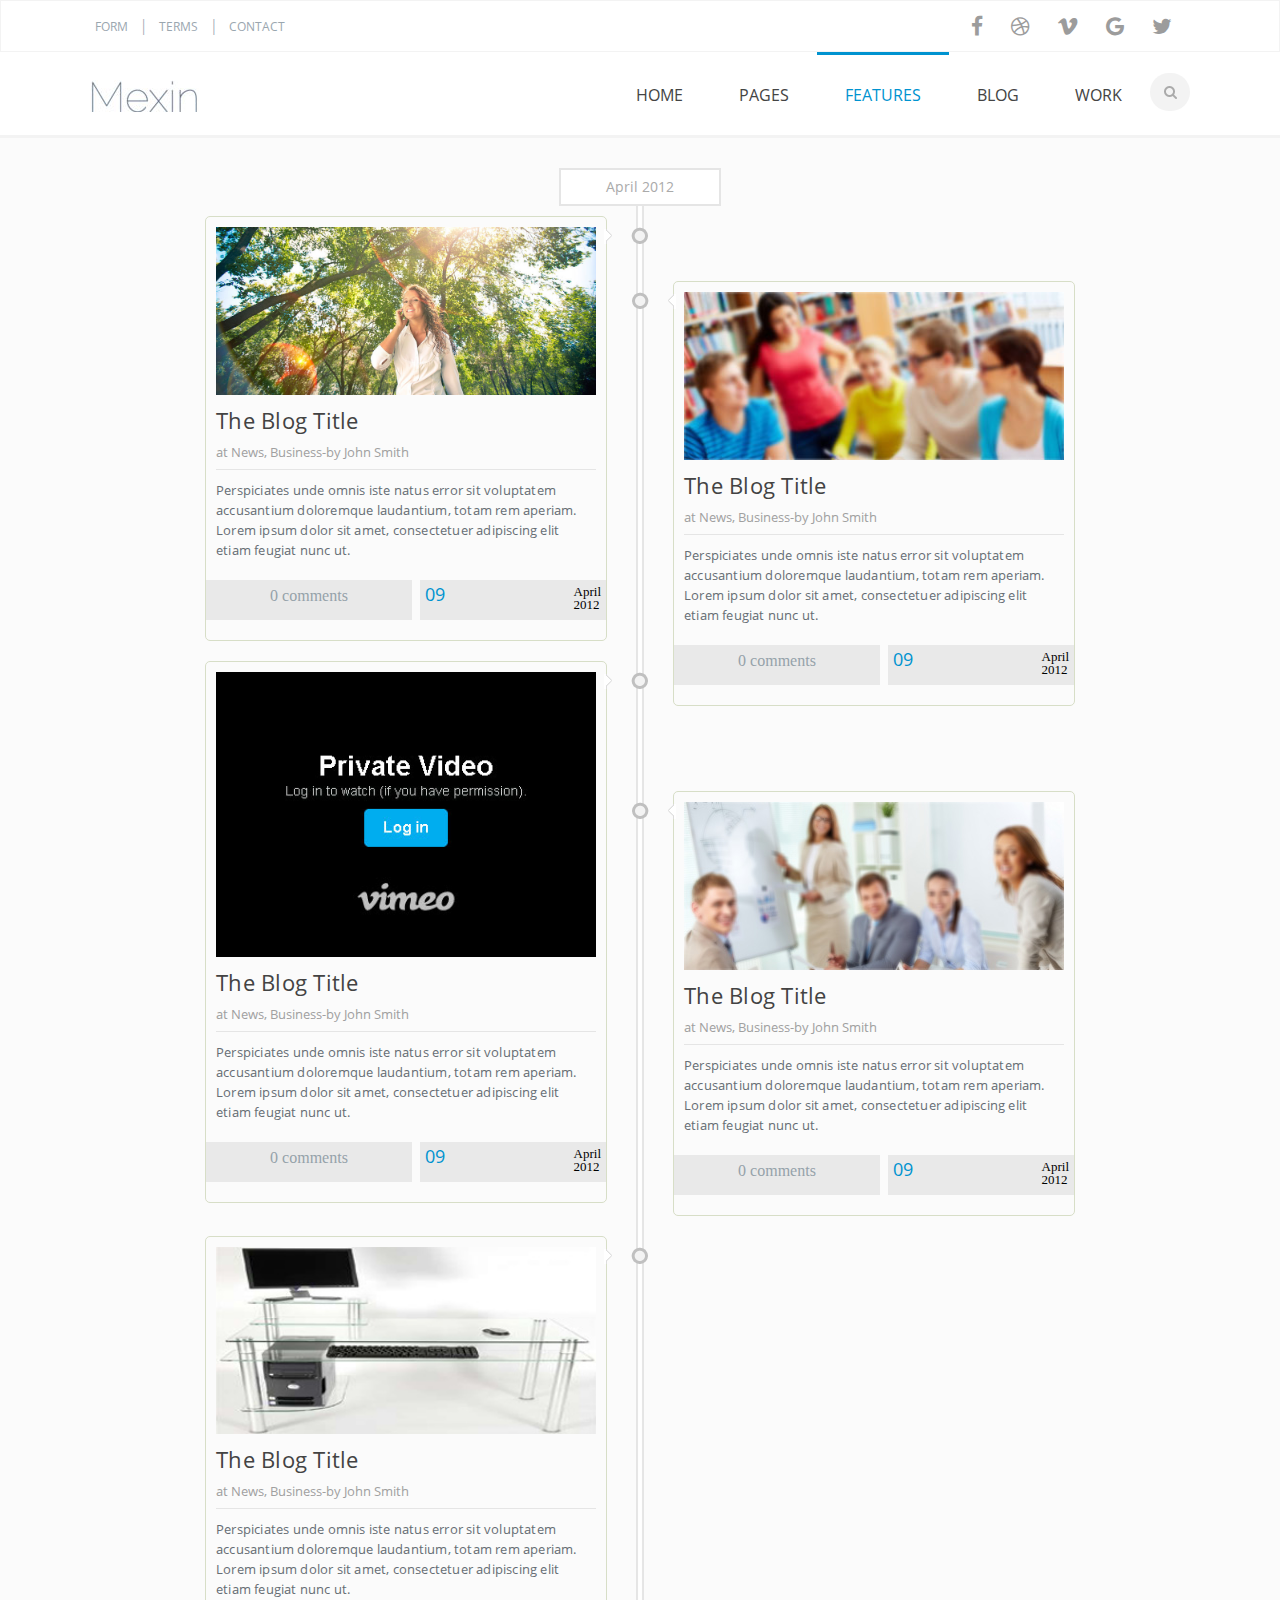
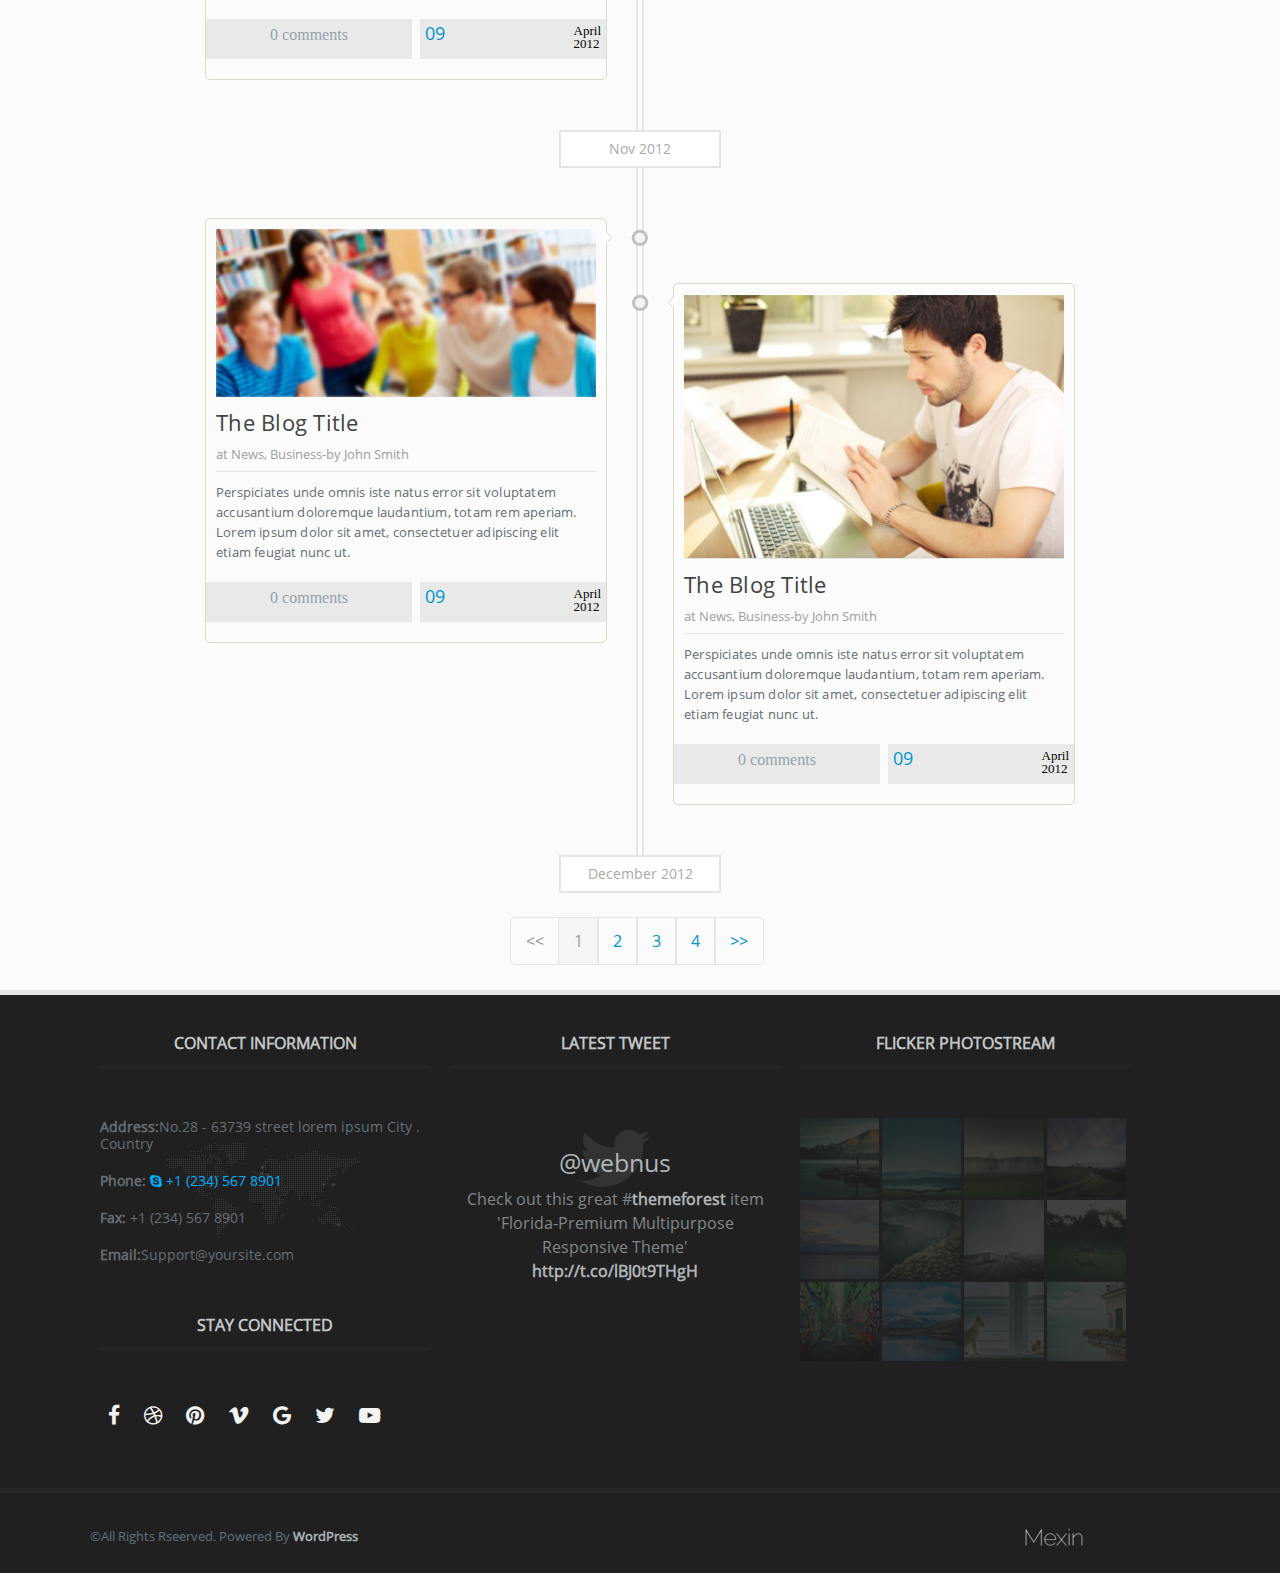
<file: feature.html>
<!doctype html>
<html>
<head>
<meta charset="utf-8">
<title>mexin</title>
<link rel="stylesheet" href="assets/css/font-awesome.min.css" type="text/css">
<link rel="stylesheet" href="assets/css/reset.css" type="text/css">
<link rel="stylesheet" href="assets/css/style.css" type="text/css">
<link rel="icon" type="image/icon" href="assets/img/m-favicon.png">
</head>

<body>
	<div class="top-bar">
     <div class="container">
      <div class="top-links">
      	<ul>
        <li><a href="contact-us.html">FORM</a></li>
        <li>|</li>
        <li><a href="contact-us.html">TERMS</a></li>
        <li>|</li>
        <li><a href="contact-us.html">CONTACT</a></li>
        </ul>
      </div><!-- top-links -->
       <div class="social-follow">
        <a href="https://www.facebook.com" class="facebook"><i class="fa fa-facebook fa-lg"></i></a>
        <a href="https://www.dribbble.com" class="dribbble"><i class="fa fa-dribbble fa-lg"></i></a>
        <a href="https://www.vimeo.com" class="vimeo"><i class="fa fa-vimeo fa-lg"></i></a>
        <a href="https://www.google.com" class="google"><i class="fa fa-google fa-lg"></i></a>
        <a href="https://www.twitter.com" class="twitter"><i class="fa fa-twitter fa-lg"></i></a>
       </div><!-- social-follow -->
      </div><!-- container -->
     </div><!-- top-bar -->

<header id="header" class="clearfix">
 <div class="container">
  <div class="logo">
   <img src="assets/img/logo.jpg">
  </div><!-- logo -->
  <div class="search-form">
   <input type="text" class="search-box">
  </div><!-- search-form -->
   <ul class="nav nav-second">
    <li><a href="index.html">HOME</a></li>
    <li><a href="pages.html">PAGES</a></li>
    <li class="alert"><a href="feature.html">FEATURES</a>
          <ul>
             <li class="alert"><a href="feature.html">FEATURE 1</a></li>
              <li><a href="feature.html">FEATURE 2</a></li>
               <li><a href="feature.html">FEATURE 3</a>
               <ul>
              <li><a href="feature.html">submenu 1</a></li>  
             <li><a href="feature.html">submenu 2</a></li>
            </ul>
           </li>
          </ul>
      </li>
    <li><a href="blog.html">BLOG</a></li>
    <li><a href="contact-us.html">WORK</a></li>
   </ul><!-- nav --> 
 </div><!-- container -->
</header>

	<div id="main-timeline">
      <div class="container">
       <div id="title-content">
         <div class="ttop-date">
          April 2012
         </div><!-- ttop-date -->
         
        <div class="clearfix">
        <article class="tline-box">
         <span class="tline-row1"></span>
         <img src="assets/img/blog-post-pic1.jpg">
         <h3>The Blog Title</h3>
         <h6>at News, Business-by John Smith</h6>
         <hr class="vertical-space1 hr-btm">
         <p>Perspiciates unde omnis iste natus error sit voluptatem accusantium doloremque laudantium, totam rem aperiam. Lorem ipsum dolor sit amet, consectetuer adipiscing elit etiam feugiat nunc ut.</p>
         
         <div class="blog-data-sp">
           <h4>09</h4>
           <span>April<br>2012</span>
         </div><!-- blog-data-sp -->
          
          <div class="blog-comment">
           0 comments
          </div><!-- blog-comment -->
        </article>
        
        <article class="tline-box right-bar">
         <span class="tline-row2"></span>
         <img src="assets/img/blog-post-pic2.jpg">
         <h3>The Blog Title</h3>
         <h6>at News, Business-by John Smith</h6>
         <hr class="vertical-space1 hr-btm">
         <p>Perspiciates unde omnis iste natus error sit voluptatem accusantium doloremque laudantium, totam rem aperiam. Lorem ipsum dolor sit amet, consectetuer adipiscing elit etiam feugiat nunc ut.</p>
         <div class="blog-data-sp">
           <h4>09</h4>
           <span>April<br>2012</span>
         </div><!-- blog-data-sp -->
          
          <div class="blog-comment">
           0 comments
          </div><!-- blog-comment -->
        </article>
        <article class="tline-box">
         <span class="tline-row1"></span>
         <img src="assets/img/blog-post-pic3.jpg">
         <h3>The Blog Title</h3>
         <h6>at News, Business-by John Smith</h6>
         <hr class="vertical-space1 hr-btm">
         <p>Perspiciates unde omnis iste natus error sit voluptatem accusantium doloremque laudantium, totam rem aperiam. Lorem ipsum dolor sit amet, consectetuer adipiscing elit etiam feugiat nunc ut.</p>
         
         <div class="blog-data-sp">
           <h4>09</h4>
           <span>April<br>2012</span>
         </div><!-- blog-data-sp -->
          
          <div class="blog-comment">
           0 comments
          </div><!-- blog-comment -->
        </article>
        
        <article class="tline-box right-bar">
         <span class="tline-row2"></span>
         <img src="assets/img/blog-post-pic4.jpg">
         <h3>The Blog Title</h3>
         <h6>at News, Business-by John Smith</h6>
         <hr class="vertical-space1 hr-btm">
         <p>Perspiciates unde omnis iste natus error sit voluptatem accusantium doloremque laudantium, totam rem aperiam. Lorem ipsum dolor sit amet, consectetuer adipiscing elit etiam feugiat nunc ut.</p>
         <div class="blog-data-sp">
           <h4>09</h4>
           <span>April<br>2012</span>
         </div><!-- blog-data-sp -->
          
          <div class="blog-comment">
           0 comments
          </div><!-- blog-comment -->
        </article>
        </div><!-- clearfix -->
       <div class="clearfix">
        <article class="tline-box">
         <span class="tline-row1"></span>
         <img src="assets/img/blog-post-pic5.jpg">
         <h3>The Blog Title</h3>
         <h6>at News, Business-by John Smith</h6>
         <hr class="vertical-space1 hr-btm">
         <p>Perspiciates unde omnis iste natus error sit voluptatem accusantium doloremque laudantium, totam rem aperiam. Lorem ipsum dolor sit amet, consectetuer adipiscing elit etiam feugiat nunc ut.</p>
         
         <div class="blog-data-sp">
           <h4>09</h4>
           <span>April<br>2012</span>
         </div><!-- blog-data-sp -->
          
          <div class="blog-comment">
           0 comments
          </div><!-- blog-comment -->
        </article>
        </div><!-- clearfix -->
       
          <hr><hr> 
         <div class="ttop-date">
          Nov 2012
         </div><!-- ttop-date -->
         <hr><hr>
       
       <div class="clearfix">
        <article class="tline-box">
         <span class="tline-row1"></span>
         <img src="assets/img/blog-post-pic2.jpg">
         <h3>The Blog Title</h3>
         <h6>at News, Business-by John Smith</h6>
         <hr class="vertical-space1 hr-btm">
         <p>Perspiciates unde omnis iste natus error sit voluptatem accusantium doloremque laudantium, totam rem aperiam. Lorem ipsum dolor sit amet, consectetuer adipiscing elit etiam feugiat nunc ut.</p>
         
         <div class="blog-data-sp">
           <h4>09</h4>
           <span>April<br>2012</span>
         </div><!-- blog-data-sp -->
          
          <div class="blog-comment">
           0 comments
          </div><!-- blog-comment -->
        </article>
        
        <article class="tline-box right-bar">
         <span class="tline-row2"></span>
         <img src="assets/img/blog-post-pic6.jpg">
         <h3>The Blog Title</h3>
         <h6>at News, Business-by John Smith</h6>
         <hr class="vertical-space1 hr-btm">
         <p>Perspiciates unde omnis iste natus error sit voluptatem accusantium doloremque laudantium, totam rem aperiam. Lorem ipsum dolor sit amet, consectetuer adipiscing elit etiam feugiat nunc ut.</p>
         <div class="blog-data-sp">
           <h4>09</h4>
           <span>April<br>2012</span>
         </div><!-- blog-data-sp -->
          
          <div class="blog-comment">
           0 comments
          </div><!-- blog-comment -->
        </article>
        </div><!-- .clearfix -->
         	
          <hr><hr> 
         <div class="ttop-date">
          December 2012
         </div><!-- ttop-date -->
   
       </div><!-- #title-content -->
       <hr><hr>
            <div class="next-page">
             <ul>
              <li><a href="index.html" class="arrow"><<</a></li>
              <li><a href="index.html" class="break">1</a></li>
              <li><a href="pages.html">2</a></li>
              <li><a href="Feature.html">3</a></li>
              <li><a href="Blog.html">4</a></li>
              <li><a href="Contact-us.html" class="arrow-2">>></a></li>
             </ul>
            </div><!-- next-page -->
       <hr><hr>
      </div><!-- container -->
    </div><!-- #main-timeline -->

<footer id="footer">
       <div class="container clearfix">
         <div class="one-third column foot-work">
          <h4 class="subtitle">CONTACT INFORMATION</h4>
           <div class="back-map">
            <p><strong>Address:</strong>No.28 - 63739 street lorem ipsum City . Country</p>
            <p><strong>Phone:</strong> <i class="fa fa-skype"></i> <span> +1 (234) 567 8901 </span> </p>
            <p><strong>Fax:</strong> +1 (234) 567 8901 </p>
            <p><strong>Email:</strong>Support@yoursite.com</p>
           </div><!-- back-map -->
      		<h4 class="subtitle">STAY CONNECTED</h4>
		
        <div class="social-follow2">
        <a href="https://www.facebook.com" class="facebook" target="_blank"><i class="fa fa-facebook fa-lg"></i></a>
        <a href="https://www.dribbble.com" class="dribbble"><i class="fa fa-dribbble fa-lg"></i></a>
        <a href="https://www.pinterest.com" class="pinterest"><i class="fa fa-pinterest fa-lg"></i></a>
        <a href="https://www.vimeo.com" class="vimeo"><i class="fa fa-vimeo fa-lg"></i></a>
        <a href="https://www.google.com" class="google"><i class="fa fa-google fa-lg"></i></a>
        <a href="https://www.twitter.com" class="twitter"><i class="fa fa-twitter fa-lg"></i></a>
        <a href="https://www.youtube.com" class="youtube-play"><i class="fa fa-youtube-play fa-lg"></i></a>
       </div><!-- social-follow -->
        
       </div><!-- one-third.column -->
       
       <div class="one-third column">
      <h4 class="subtitle">LATEST TWEET</h4>
        <div class="back-tweet">
        <i class="fa fa-twitter"></i>
       </div><!-- back-tweet -->
      <h2 class="webnus"><a href="#">@webnus</a></h2>
     <h5 class="check-out">Check out this great #<span>themeforest</span> item 'Florida-Premium Multipurpose<br>Responsive Theme'<br>
       <a href="#" class="web">http://t.co/lBJ0t9THgH</a></h5>
       </div><!-- one-third -->
       
       <div class="one-third column">
      <h4 class="subtitle">FLICKER PHOTOSTREAM</h4>
          <div class="flicker-pics">
        <a href="#"><img src="assets/img/f1.jpg"></a>
        <a href="#"><img src="assets/img/f2.jpg"></a>
        <a href="#"><img src="assets/img/f3.jpg"></a>
        <a href="#"><img src="assets/img/f4.jpg"></a>
        <a href="#"><img src="assets/img/f5.jpg"></a>
        <a href="#"><img src="assets/img/f6.jpg"></a>
        <a href="#"><img src="assets/img/f7.jpg"></a>
        <a href="#"><img src="assets/img/f8.jpg"></a>
        <a href="#"><img src="assets/img/f9.jpg"></a>
        <a href="#"><img src="assets/img/f10.jpg"></a>
        <a href="#"><img src="assets/img/f11.jpg"></a>
        <a href="#"><img src="assets/img/f12.jpg"></a>
          </div><!-- flicker-pics -->
       </div><!-- one-third -->
       </div><!-- container.clearfix -->
       
       <div class="footer-bot">
         <div class="container">
          <p>&copy;All Rights Rseerved. Powered By <strong>WordPress</strong></p>
          <a href="index.html"><img src="assets/img/mexin-footer.jpg"></a>
         </div><!-- .container -->
       </div><!-- footer-bot -->
       
</footer>
     
</body>
</html>
</file>
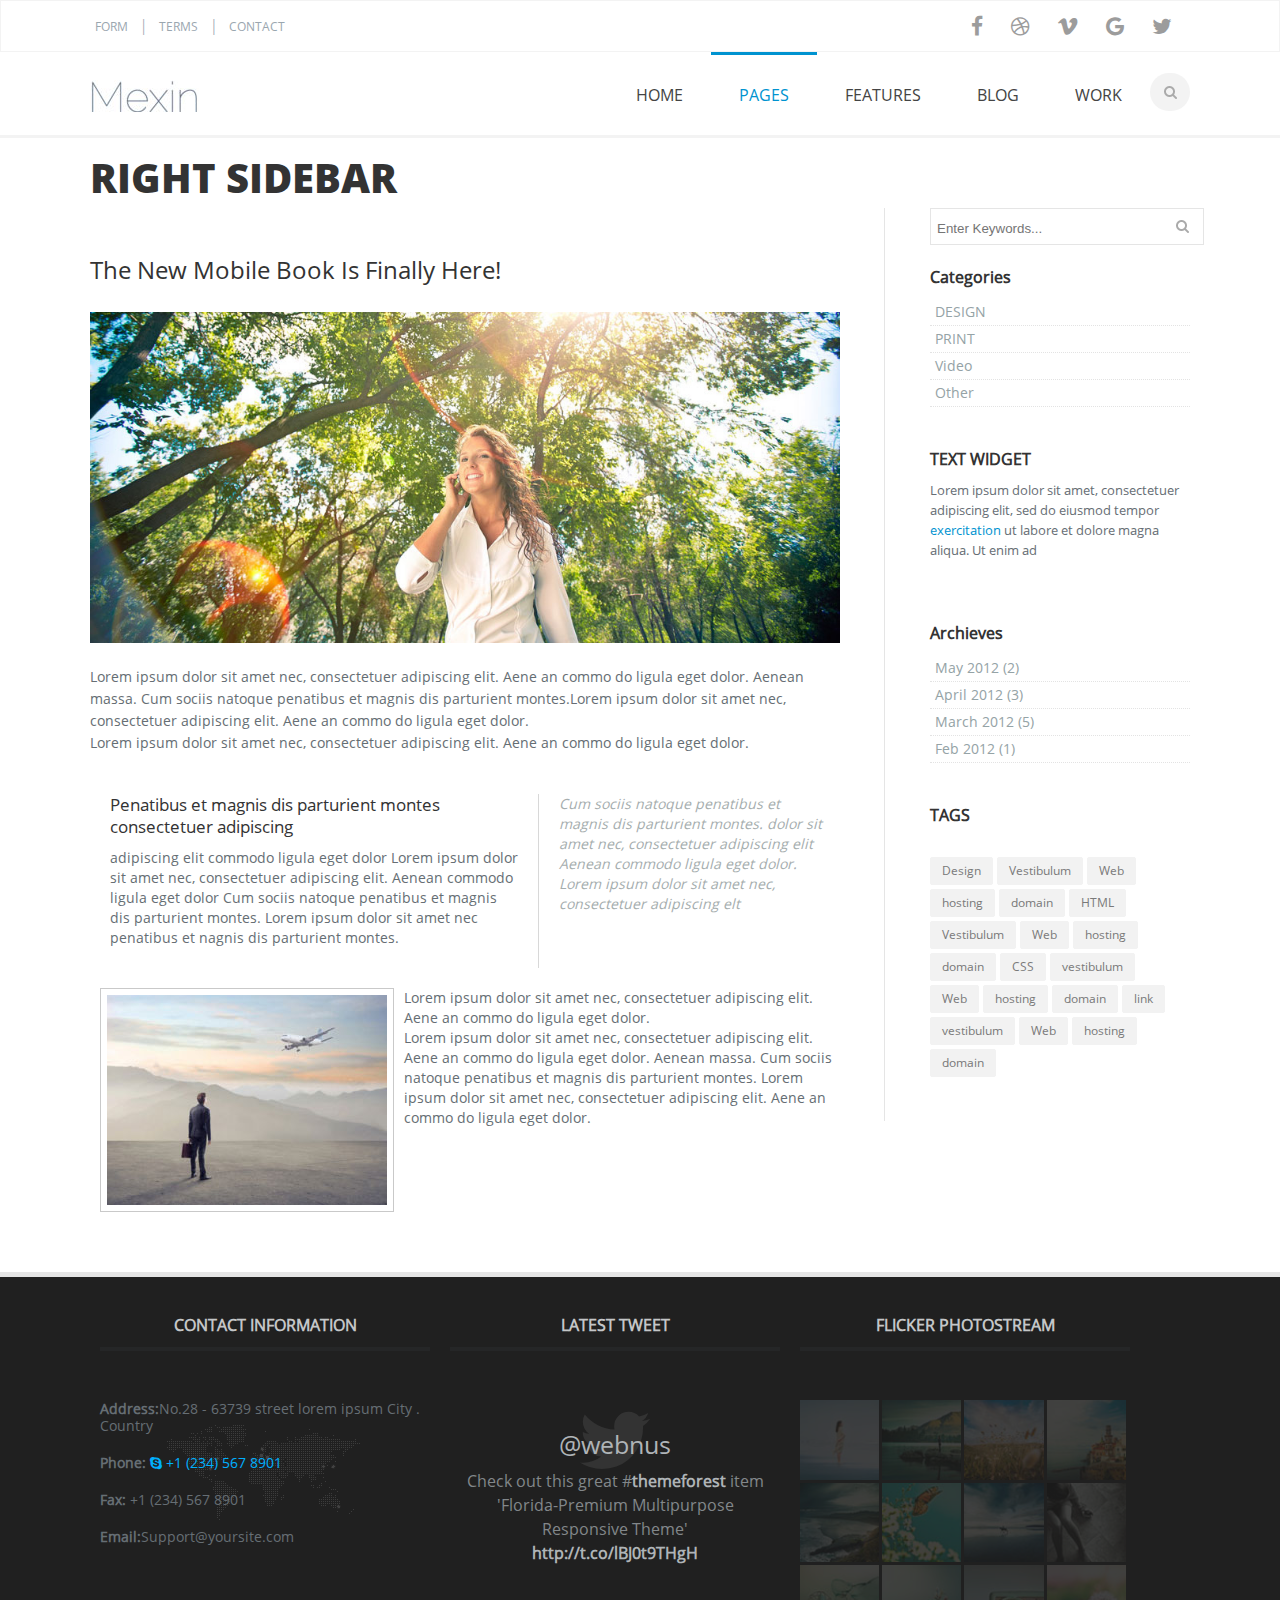
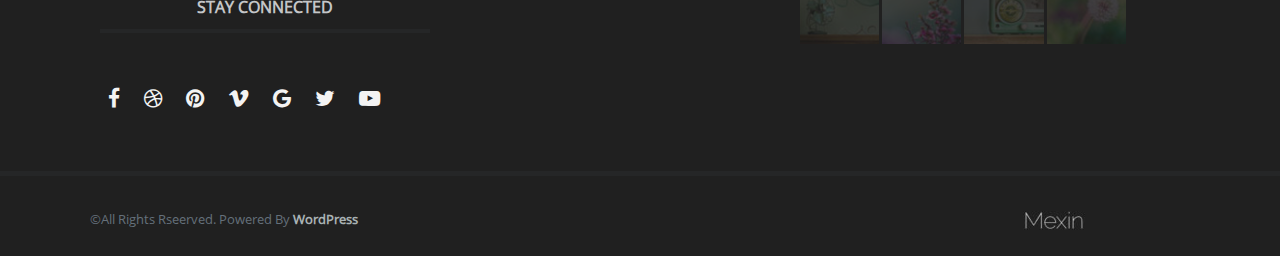
<file: pages.html>
<!doctype html>
<html>
<head>
<meta charset="utf-8">
<title>mexin</title>
<link rel="stylesheet" href="assets/css/font-awesome.min.css" type="text/css">
<link rel="stylesheet" href="assets/css/reset.css" type="text/css">
<link rel="stylesheet" href="assets/css/style.css" type="text/css">
<link rel="icon" type="image/icon" href="assets/img/m-favicon.png">
</head>

<body>
	<div class="top-bar">
     <div class="container">
      <div class="top-links">
      	<ul>
        <li><a href="contact-us.html">FORM</a></li>
        <li>|</li>
        <li><a href="contact-us.html">TERMS</a></li>
        <li>|</li>
        <li><a href="contact-us.html">CONTACT</a></li>
        </ul>
      </div><!-- top-links -->
       <div class="social-follow">
        <a href="https://www.facebook.com" class="facebook"><i class="fa fa-facebook fa-lg"></i></a>
        <a href="https://www.dribbble.com" class="dribbble"><i class="fa fa-dribbble fa-lg"></i></a>
        <a href="https://www.vimeo.com" class="vimeo"><i class="fa fa-vimeo fa-lg"></i></a>
        <a href="https://www.google.com" class="google"><i class="fa fa-google fa-lg"></i></a>
        <a href="https://www.twitter.com" class="twitter"><i class="fa fa-twitter fa-lg"></i></a>
       </div><!-- social-follow -->
      </div><!-- container -->
     </div><!-- top-bar -->

<header id="header" class="clearfix">
 <div class="container">
  <div class="logo">
   <img src="assets/img/logo.jpg">
  </div><!-- logo -->
  <div class="search-form">
   <input type="text" class="search-box">
  </div><!-- search-form -->
   <ul class="nav nav-second">
    <li><a href="index.html">HOME</a></li>
    <li class="alert"><a href="pages.html">PAGES</a>
                <ul>
              <li class="alert"><a href="pages.html">PAGES 1</a></li>
              <li><a href="pages.html">PAGES 2</a></li>
              <li><a href="pages.html">PAGES 3</a>
              <ul>
              <li><a href="pages.html">submenu 1</a></li>  
              <li><a href="pages.html">submenu 2</a></li>
               </ul>
              </li>
             </ul>
    </li>
    <li><a href="feature.html">FEATURES</a></li>
    <li><a href="blog.html">BLOG</a></li>
    <li><a href="contact-us.html">WORK</a></li>
   </ul><!-- nav --> 
 </div><!-- container -->
</header>

		
		<section class="container clearfix">
         <div class="right-side-bar"><hr>
          <h1>RIGHT SIDEBAR</h1>
         </div><!-- right-side-bar -->
          
          <div class="article-left column">
           <div class="mobile-book">
            <h4>The New Mobile Book Is Finally Here!</h4>
             <img src="assets/img/blog-post-pic1.jpg"><hr>
             <p>Lorem ipsum dolor sit amet nec, consectetuer adipiscing elit. Aene an commo do ligula eget dolor. Aenean massa. Cum sociis natoque penatibus et magnis dis parturient montes.Lorem ipsum dolor sit amet nec, consectetuer adipiscing elit. Aene an commo do ligula eget dolor. <br> Lorem ipsum dolor sit amet nec, consectetuer adipiscing elit. Aene an commo do ligula eget dolor.</p>
           </div><!-- mobile-book --><hr>
           
           <div class="double-para clearfix">
           	<div class="left-para column">
             <h4>Penatibus et magnis dis parturient montes consectetuer adipiscing</h4>
             <p>adipiscing elit commodo ligula eget dolor Lorem ipsum dolor sit amet nec, consectetuer adipiscing elit. Aenean commodo ligula eget dolor Cum sociis natoque penatibus et magnis dis parturient montes. Lorem ipsum dolor sit amet nec penatibus et nagnis dis parturient montes.</p>
            </div><!-- left-para -->
            
            <div class="right-para column">
             <p>Cum sociis natoque  penatibus et <br> magnis dis parturient montes. dolor sit <br> amet nec, consectetuer adipiscing elit <br> Aenean commodo ligula eget dolor. <br> Lorem ipsum dolor sit amet nec, <br> consectetuer adipiscing elt</p>
            </div>
           </div><!-- double-para --><hr>
           
           <div class="fly clearfix">
            <img src="assets/img/fly.jpg" class="column">
            <p>Lorem ipsum dolor sit amet nec, consectetuer adipiscing elit. <br> Aene an commo do ligula eget dolor. <br>Lorem ipsum dolor sit amet nec, consectetuer adipiscing elit. <br> Aene an commo do ligula eget dolor. Aenean massa. Cum sociis <br> natoque penatibus et magnis dis parturient montes. Lorem ipsum dolor sit amet nec, consectetuer adipiscing elit. Aene an commo do ligula eget dolor.</p>
           </div><!-- .fly -->
           <hr><hr><hr>
          </div><!-- article-left -->
          
          <div class="article-right column">
           <div class="search-keyword">
           	<input type="text" placeholder="Enter Keywords..." class="keyword-data">
           </div><!-- search --><hr>
           
           <h5 class="category">Categories</h5>
              <div class="list-box1 main-hover">
              <ul>
              <li><a href="#">DESIGN</a></li>
              <li><a href="#">PRINT</a></li>
              <li><a href="#">Video</a></li>
              <li><a href="#">Other</a></li>
              </ul>
              </div><!-- list-box1 -->
           		<hr><hr>
           
           <h5 class="category">TEXT WIDGET</h5>
           <div class="text-widget">
            <p>Lorem ipsum dolor sit amet, consectetuer adipiscing elit, sed do eiusmod tempor <a href="#">exercitation</a> ut labore et dolore magna <br> aliqua. Ut enim ad</p>
           </div>
           
           <hr><hr>
      <h5 class="category">Archieves</h5>
      <div class="list-box1 main-hover">
      <ul>
      <li><a href="#">May 2012 (2)</a></li>
      <li><a href="#">April 2012 (3)</a></li>
      <li><a href="#">March 2012 (5)</a></li>
      <li><a href="#">Feb 2012 (1)</a></li>
      </ul>
      </div><!-- list-box1 --><hr><hr>
 			
            <div class="tags clearfix">
      <h5 class="category">TAGS</h5><hr>
             <ul>
                  <li><a href="#">Design</a></li>
                  <li><a href="#">Vestibulum</a></li>
                  <li><a href="#">Web</a></li>
                  <li><a href="#">hosting</a></li>
                  <li><a href="#">domain</a></li>
                  <li><a href="#">HTML</a></li>
                  <li><a href="#">Vestibulum</a></li>
                  <li><a href="#">Web</a></li>
                  <li><a href="#">hosting</a></li>
                  <li><a href="#">domain</a></li>
                  <li><a href="#">CSS</a></li>
                  <li><a href="#">vestibulum</a></li>
                  <li><a href="#">Web</a></li>
                  <li><a href="#">hosting</a></li>
                  <li><a href="#">domain</a></li>
                  <li><a href="#">link</a></li>
                  <li><a href="#">vestibulum</a></li>
                  <li><a href="#">Web</a></li>
                  <li><a href="#">hosting</a></li>
                  <li><a href="#">domain</a></li>
             </ul>
            </div><!-- .tags -->
      		<hr><hr>
          </div><!-- article-right -->
        </section><!-- .container -->

     <footer id="footer">
       <div class="container clearfix">
         <div class="one-third column foot-work">
          <h4 class="subtitle">CONTACT INFORMATION</h4>
           <div class="back-map">
            <p><strong>Address:</strong>No.28 - 63739 street lorem ipsum City . Country</p>
            <p><strong>Phone:</strong> <i class="fa fa-skype"></i> <span> +1 (234) 567 8901 </span> </p>
            <p><strong>Fax:</strong> +1 (234) 567 8901 </p>
            <p><strong>Email:</strong>Support@yoursite.com</p>
           </div><!-- back-map -->
      		<h4 class="subtitle">STAY CONNECTED</h4>
		
        <div class="social-follow2">
        <a href="https://www.facebook.com" class="facebook" target="_blank"><i class="fa fa-facebook fa-lg"></i></a>
        <a href="https://www.dribbble.com" class="dribbble"><i class="fa fa-dribbble fa-lg"></i></a>
        <a href="https://www.pinterest.com" class="pinterest"><i class="fa fa-pinterest fa-lg"></i></a>
        <a href="https://www.vimeo.com" class="vimeo"><i class="fa fa-vimeo fa-lg"></i></a>
        <a href="https://www.google.com" class="google"><i class="fa fa-google fa-lg"></i></a>
        <a href="https://www.twitter.com" class="twitter"><i class="fa fa-twitter fa-lg"></i></a>
        <a href="https://www.youtube.com" class="youtube-play"><i class="fa fa-youtube-play fa-lg"></i></a>
       </div><!-- social-follow -->
        
       </div><!-- one-third.column -->
       
       <div class="one-third column">
      <h4 class="subtitle">LATEST TWEET</h4>
        <div class="back-tweet">
        <i class="fa fa-twitter"></i>
       </div><!-- back-tweet -->
      <h2 class="webnus"><a href="#">@webnus</a></h2>
     <h5 class="check-out">Check out this great #<span>themeforest</span> item 'Florida-Premium Multipurpose<br>Responsive Theme'<br>
       <a href="#" class="web">http://t.co/lBJ0t9THgH</a></h5>
       </div><!-- one-third -->
       
       <div class="one-third column">
      <h4 class="subtitle">FLICKER PHOTOSTREAM</h4>
          <div class="flicker-pics">
        <a href="#"><img src="assets/img/pages-1.jpg"></a>
        <a href="#"><img src="assets/img/pages-2.jpg"></a>
        <a href="#"><img src="assets/img/pages-3.jpg"></a>
        <a href="#"><img src="assets/img/pages-4.jpg"></a>
        <a href="#"><img src="assets/img/pages-5.jpg"></a>
        <a href="#"><img src="assets/img/pages-6.jpg"></a>
        <a href="#"><img src="assets/img/pages-7.jpg"></a>
        <a href="#"><img src="assets/img/pages-8.jpg"></a>
        <a href="#"><img src="assets/img/pages-9.jpg"></a>
        <a href="#"><img src="assets/img/pages-10.jpg"></a>
        <a href="#"><img src="assets/img/pages-11.jpg"></a>
        <a href="#"><img src="assets/img/pages-12.jpg"></a>
          </div><!-- flicker-pics -->
       </div><!-- one-third -->
       </div><!-- container.clearfix -->
       
       <div class="footer-bot">
         <div class="container">
           <p>&copy;All Rights Rseerved. Powered By <strong>WordPress</strong></p>
            <a href="index.html"><img src="assets/img/mexin-footer.jpg"></a>
         </div><!-- .container -->
       </div><!-- footer-bot -->
       
     </footer>
     
</body>
</html>
</file>
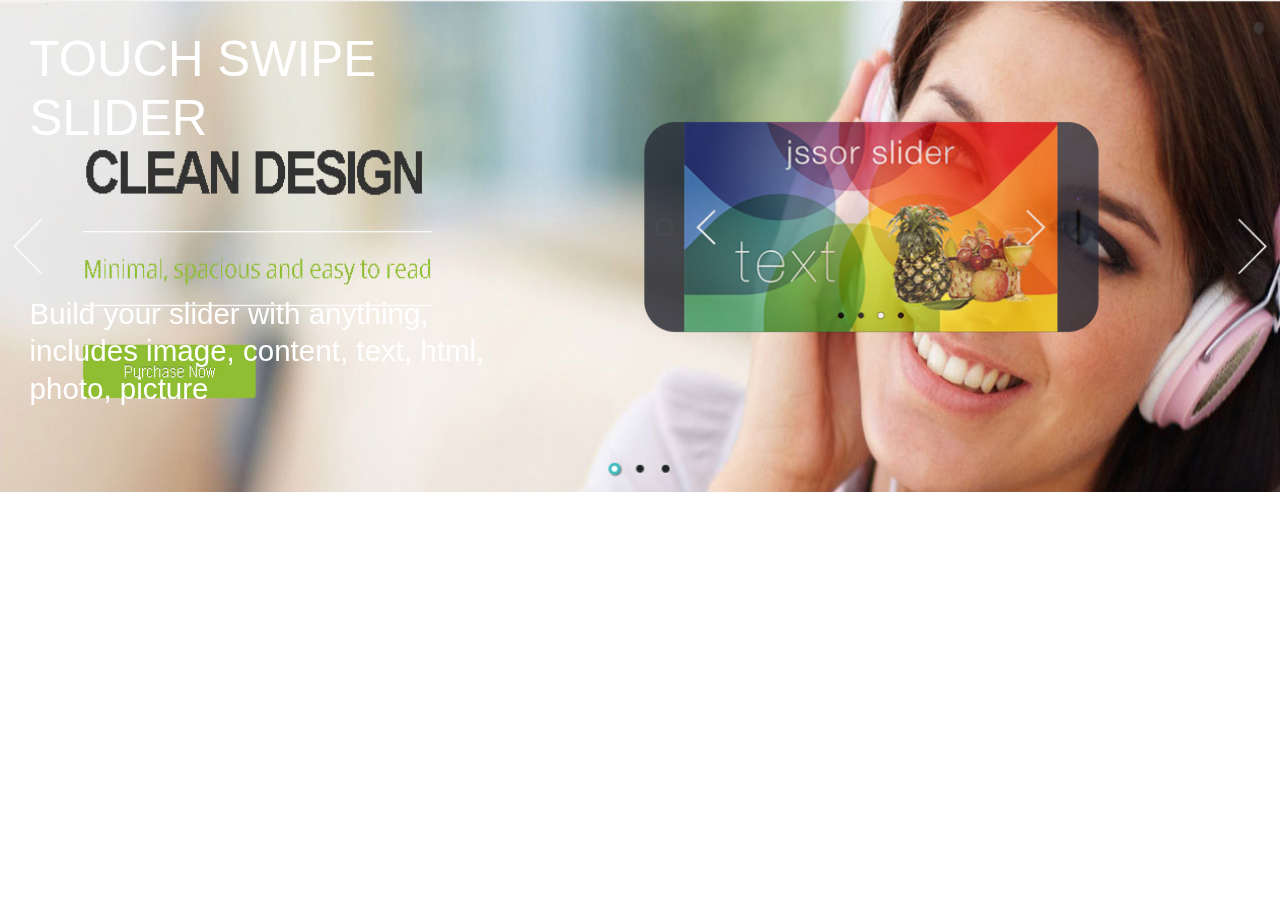
<file: assets/with-jquery.html>
﻿<!DOCTYPE html>
<html>
<head>
    <meta charset="utf-8">
    <meta name="viewport" content="width=device-width, initial-scale=1.0">
    <title></title>
</head>
<body style="padding:0px; margin:0px; background-color:#fff;font-family:'Open Sans',sans-serif,arial,helvetica,verdana">

    <!-- #region Jssor Slider Begin -->
    <!-- Generator: Jssor Slider Maker -->
    <!-- Source: http://www.jssor.com -->
    <!-- This code works with jquery library. -->
    <script src="js/jquery-1.11.3.min.js" type="text/javascript" data-library="jquery" data-version="1.11.3"></script>
    <script src="js/jssor.slider-22.0.7.mini.js" type="text/javascript" data-library="jssor.slider.mini" data-version="22.0.7"></script>
    <script type="text/javascript">
        jQuery(document).ready(function ($) {

            var jssor_1_SlideoTransitions = [
              [{b:-1,d:1,o:-1},{b:0,d:1000,o:1}],
              [{b:1900,d:2000,x:-379,e:{x:7}}],
              [{b:1900,d:2000,x:-379,e:{x:7}}],
              [{b:-1,d:1,o:-1,r:288,sX:9,sY:9},{b:1000,d:900,x:-1400,y:-660,o:1,r:-288,sX:-9,sY:-9,e:{r:6}},{b:1900,d:1600,x:-200,o:-1,e:{x:16}}]
            ];

            var jssor_1_options = {
              $AutoPlay: true,
              $SlideDuration: 800,
              $SlideEasing: $Jease$.$OutQuint,
              $CaptionSliderOptions: {
                $Class: $JssorCaptionSlideo$,
                $Transitions: jssor_1_SlideoTransitions
              },
              $ArrowNavigatorOptions: {
                $Class: $JssorArrowNavigator$
              },
              $BulletNavigatorOptions: {
                $Class: $JssorBulletNavigator$
              }
            };

            var jssor_1_slider = new $JssorSlider$("jssor_1", jssor_1_options);

            /*responsive code begin*/
            /*you can remove responsive code if you don't want the slider scales while window resizing*/
            function ScaleSlider() {
                var refSize = jssor_1_slider.$Elmt.parentNode.clientWidth;
                if (refSize) {
                    refSize = Math.min(refSize, 1920);
                    jssor_1_slider.$ScaleWidth(refSize);
                }
                else {
                    window.setTimeout(ScaleSlider, 30);
                }
            }
            ScaleSlider();
            $(window).bind("load", ScaleSlider);
            $(window).bind("resize", ScaleSlider);
            $(window).bind("orientationchange", ScaleSlider);
            /*responsive code end*/
        });
    </script>
    <style>
        /* jssor slider bullet navigator skin 05 css */
        /*
        .jssorb05 div           (normal)
        .jssorb05 div:hover     (normal mouseover)
        .jssorb05 .av           (active)
        .jssorb05 .av:hover     (active mouseover)
        .jssorb05 .dn           (mousedown)
        */
        .jssorb05 {
            position: absolute;
        }
        .jssorb05 div, .jssorb05 div:hover, .jssorb05 .av {
            position: absolute;
            /* size of bullet elment */
            width: 16px;
            height: 16px;
            background: url('img/b05.png') no-repeat;
            overflow: hidden;
            cursor: pointer;
        }
        .jssorb05 div { background-position: -7px -7px; }
        .jssorb05 div:hover, .jssorb05 .av:hover { background-position: -37px -7px; }
        .jssorb05 .av { background-position: -67px -7px; }
        .jssorb05 .dn, .jssorb05 .dn:hover { background-position: -97px -7px; }

        /* jssor slider arrow navigator skin 22 css */
        /*
        .jssora22l                  (normal)
        .jssora22r                  (normal)
        .jssora22l:hover            (normal mouseover)
        .jssora22r:hover            (normal mouseover)
        .jssora22l.jssora22ldn      (mousedown)
        .jssora22r.jssora22rdn      (mousedown)
        .jssora22l.jssora22lds      (disabled)
        .jssora22r.jssora22rds      (disabled)
        */
        .jssora22l, .jssora22r {
            display: block;
            position: absolute;
            /* size of arrow element */
            width: 40px;
            height: 58px;
            cursor: pointer;
            background: url('img/a22.png') center center no-repeat;
            overflow: hidden;
        }
        .jssora22l { background-position: -10px -31px; }
        .jssora22r { background-position: -70px -31px; }
        .jssora22l:hover { background-position: -130px -31px; }
        .jssora22r:hover { background-position: -190px -31px; }
        .jssora22l.jssora22ldn { background-position: -250px -31px; }
        .jssora22r.jssora22rdn { background-position: -310px -31px; }
        .jssora22l.jssora22lds { background-position: -10px -31px; opacity: .3; pointer-events: none; }
        .jssora22r.jssora22rds { background-position: -70px -31px; opacity: .3; pointer-events: none; }
    </style>
    <div id="jssor_1" style="position: relative; margin: 0 auto; top: 0px; left: 0px; width: 1300px; height: 500px; overflow: hidden; visibility: hidden;">
        <!-- Loading Screen -->
        <div data-u="loading" style="position: absolute; top: 0px; left: 0px;">
            <div style="filter: alpha(opacity=70); opacity: 0.7; position: absolute; display: block; top: 0px; left: 0px; width: 100%; height: 100%;"></div>
            <div style="position:absolute;display:block;background:url('img/loading.gif') no-repeat center center;top:0px;left:0px;width:100%;height:100%;"></div>
        </div>
        <div data-u="slides" style="cursor: default; position: relative; top: 0px; left: 0px; width: 1300px; height: 500px; overflow: hidden;">
            <a data-u="any" href="http://www.jssor.com" style="display:none">Full Width Slider</a>
            <div data-p="225.00">
                <img data-u="image" src="img/red.jpg" />
                <div style="position:absolute;top:30px;left:30px;width:480px;height:120px;z-index:0;font-size:50px;color:#ffffff;line-height:60px;">TOUCH SWIPE SLIDER</div>
                <div style="position:absolute;top:300px;left:30px;width:480px;height:120px;z-index:0;font-size:30px;color:#ffffff;line-height:38px;">Build your slider with anything, includes image, content, text, html, photo, picture</div>
                <div data-u="caption" data-t="0" style="position:absolute;top:120px;left:650px;width:470px;height:220px;z-index:0;">
                    <img style="position:absolute;top:0px;left:0px;width:470px;height:220px;z-index:0;" src="img/c-phone-horizontal.png" />
                    <div style="position:absolute;top:4px;left:45px;width:379px;height:213px;z-index:0; overflow:hidden;">
                        <img data-u="caption" data-t="1" style="position:absolute;top:0px;left:0px;width:379px;height:213px;z-index:0;" src="img/c-slide-1.jpg" />
                        <img data-u="caption" data-t="2" style="position:absolute;top:0px;left:379px;width:379px;height:213px;z-index:0;" src="img/c-slide-3.jpg" />
                    </div>
                    <img style="position:absolute;top:4px;left:45px;width:379px;height:213px;z-index:0;" src="img/c-navigator-horizontal.png" />
                    <img data-u="caption" data-t="3" style="position:absolute;top:740px;left:1600px;width:257px;height:300px;z-index:0;" src="img/c-finger-pointing.png" />
                </div>
            </div>
            <div data-p="225.00" style="display:none;">
                <img data-u="image" src="img/purple.jpg" />
            </div>
            <div data-p="225.00" data-po="80% 55%" style="display:none;">
                <img data-u="image" src="img/blue.jpg" />
            </div>
        </div>
        <!-- Bullet Navigator -->
        <div data-u="navigator" class="jssorb05" style="bottom:16px;right:16px;" data-autocenter="1">
            <!-- bullet navigator item prototype -->
            <div data-u="prototype" style="width:16px;height:16px;"></div>
        </div>
        <!-- Arrow Navigator -->
        <span data-u="arrowleft" class="jssora22l" style="top:0px;left:8px;width:40px;height:58px;" data-autocenter="2"></span>
        <span data-u="arrowright" class="jssora22r" style="top:0px;right:8px;width:40px;height:58px;" data-autocenter="2"></span>
    </div>
    <!-- #endregion Jssor Slider End -->
</body>
</html>
</file>
<file: assets/css/style.css>
html, body, div, span, applet, object, iframe,
h1, h2, h3, h4, h5, h6, p, blockquote, pre,
a, abbr, acronym, address, big, cite, code,
del, dfn, em, img, ins, kbd, q, s, samp,
small, strike, strong, sub, sup, tt, var,
b, u, i, center,
dl, dt, dd, ol, ul, li,
fieldset, form, label, legend,
table, caption, tbody, tfoot, thead, tr, th, td,
article, aside, canvas, details, embed, 
figure, figcaption, footer, header, hgroup, 
menu, nav, output, ruby, section, summary,
time, mark, audio, video {
	margin: 0;
	padding: 0;
	border: 0;
	font-size: 100%;
	font: inherit;
	vertical-align: baseline;
}
/* HTML5 display-role reset for older browsers */
article, aside, details, figcaption, figure, 
footer, header, hgroup, menu, nav, section {
	display: block;
}
body {
	line-height: 1;
}
ol, ul {
	list-style: none;
}
blockquote, q {
	quotes: none;
}
blockquote:before, blockquote:after,
q:before, q:after {
	content: '';
	content: none;
}
table {
	border-collapse: collapse;
	border-spacing: 0;
}
.clearfix:after {
     visibility: hidden;
     display: block;
     font-size: 0;
     content: " ";
     clear: both;
     height: 0;
     }
.clearfix { display: inline-block; }
/* start commented backslash hack \*/
* hml .clearfix { height: 1%; }
.clearfix { display: block; }
/* close commented backslash hack */

/*---------------------reset-end----------------------*/
/* jssor slider bullet navigator skin 05 css */
        /*
        .jssorb05 div           (normal)
        .jssorb05 div:hover     (normal mouseover)
        .jssorb05 .av           (active)
        .jssorb05 .av:hover     (active mouseover)
        .jssorb05 .dn           (mousedown)
        */
        .jssorb05 {
            position: absolute;
        }
        .jssorb05 div, .jssorb05 div:hover, .jssorb05 .av {
            position: absolute;
            /* size of bullet elment */
            width: 16px;
            height: 16px;
            background: url('../img/b05.png') no-repeat;
            overflow: hidden;
            cursor: pointer;
        }
        .jssorb05 div { background-position: -7px -7px; }
        .jssorb05 div:hover, .jssorb05 .av:hover { background-position: -37px -7px; }
        .jssorb05 .av { background-position: -67px -7px; }
        .jssorb05 .dn, .jssorb05 .dn:hover { background-position: -97px -7px; }

        /* jssor slider arrow navigator skin 22 css */
        /*
        .jssora22l                  (normal)
        .jssora22r                  (normal)
        .jssora22l:hover            (normal mouseover)
        .jssora22r:hover            (normal mouseover)
        .jssora22l.jssora22ldn      (mousedown)
        .jssora22r.jssora22rdn      (mousedown)
        .jssora22l.jssora22lds      (disabled)
        .jssora22r.jssora22rds      (disabled)
        */
        .jssora22l, .jssora22r {
            display: block;
            position: absolute;
            /* size of arrow element */
            width: 40px;
            height: 58px;
            cursor: pointer;
            background: url('../img/a22.png') center center no-repeat;
            overflow: hidden;
        }
        .jssora22l { background-position: -10px -31px; }
        .jssora22r { background-position: -70px -31px; }
        .jssora22l:hover { background-position: -130px -31px; }
        .jssora22r:hover { background-position: -190px -31px; }
        .jssora22l.jssora22ldn { background-position: -250px -31px; }
        .jssora22r.jssora22rdn { background-position: -310px -31px; }
        .jssora22l.jssora22lds { background-position: -10px -31px; opacity: .3; pointer-events: none; }
        .jssora22r.jssora22rds { background-position: -70px -31px; opacity: .3; pointer-events: none; }
/* ------------------------------style-end-------------------- */
@font-face{
	src:url(../fonts/OpenSans-Regular.ttf);
	font-family:open-sans;
}
@font-face{
	src:url(../fonts/OpenSans-ExtraBold.ttf);
	font-family:open sans bold;
}
/*---------------------css-start---------------------*/
a{
	font-family:open-sans;
	color:#8fbe32;
	text-decoration:none;
}
h1,h2,h3,h4,h5,h6{
	color:#333;
	font-family:open-sans;
	margin-bottom:10px;
}
.container{
	width:1100px;
	margin:0 auto;
}
.top-bar{
	height:50px;
	line-height:50px;
	border:1px solid #f3f3f3;
}
.top-links{
	float:left;
}
.top-links ul li{
	display:inline;
	color:#9aa6af;
	margin-top:23px;
	margin-bottom:17px;
	padding:0 5px;
}
.top-links ul li a{
	font-size:12px;
	color:#9aa6af;
}
.top-links ul li a:hover{
	text-decoration:underline;
}
/*-----------------social-follow start-----------------*/
.social-follow{
	float:right;
}
.social-follow a{
	display:block;
	float:left;
	color:#9c9c9c;
	padding:0 10px;
	margin-right:8px;
}
.social-follow a i,.social-follow2 a i{
	transition:all 0.3s ease;
}
.social-follow a.facebook:hover i{
	color:#3b5998;
}
.social-follow a.dribbble:hover i{
	color:#EA4C89;
}
.social-follow a.vimeo:hover i{
	color:#0CF;
}
.social-follow a.google:hover i{
	color:#FC0;
}
.social-follow a.twitter:hover i{
	color:#39F;
}
/*------------------------------header-stars--------------------*/
#header{
	border-bottom:3px solid #f3f3f3;
}
.logo{
	float:left;
	margin-top:28px;
}
.search-form{
	float:right;
}
input.search-box{
	background-color:#f3f3f3;
	border-radius:50px;
	margin-top:21px;
	border:none;
	background-position:50% 50%;
	background-repeat:no-repeat;
	background-image:url(../img/search-icon.png);
	height:36px;
	width:36px;	
}
.nav{
	float:right;
}
.nav li{
	position:relative;
	z-index:91000;
	display:block;
	float:left;	
}
.nav li a{
	padding:0 28px;
	height:80px;
	line-height:80px;
	border-top:3px solid white;
	color:#444;
	display:block;
	transition:all 0.6s ease;
}
.nav li a:hover,.nav li.current a{
	color:#8fbe32;
	border-top:3px solid #8fbe32;
}
.nav ul{
	display:none;
	border-top:3px solid #8fbe32;
	padding:7px 1px;
	margin:0;
	border-radius:0 10px;
	box-shadow:0 5px 7px;
	position:absolute;
	width:142px;
	background-color:white;
}
.nav li:hover > ul{
	display:block;
}
.nav ul li{
	float:none;
	padding:0;
	margin:0;
	border-bottom:1px solid #CCC;
}
.nav ul li:last-child{
	border-bottom:none;
}
.nav li.current ul li a{
	color:#444;
	padding:5px 10px;
	width:auto;
	font-size:12px;
	height:24px;
	line-height:24px;
	border-top:none;
}
.nav li.current ul li a:hover,.nav li.current ul li.current a{
	background-color:#dbdfe3;
}
.nav li.current ul li ul{
	width:170px;
	margin:-34px 141px;
}
.one-third{
	margin-bottom:20px;
	width:30%;
	float:left;
	margin-top:40px;
	margin-right:5%;
}
.last-column{
	margin-right:0;
}
.icon-box3 i{
	margin-bottom:14px;
	color:#666e74;
}
h3{
	letter-spacing:0.25px;
	margin-bottom:4px;
	line-height:24px;
	color:#666e74;
	font-size:16px;
	font-weight:bold;
}
p{
	font-family:open-sans,Arial, Helvetica, sans-serif;
	font-size:13px;
	line-height:17px;
	color:#666e74;
	margin:0 0 20px 0;
	letter-spacing:0;
}
hr.vertical-space1{
	height:1px;
	border:none;
	margin-bottom:40px;
	background-color:#e5e5e5;
}
.left{
	width:190px;
}
.left h1{
	font-size:24px;
}
.left p{
	padding-top:10px;
	line-height:20px;
	font-size:13px;
	letter-spacing:0.2px;
}
.right{
	width:870px;
	float:left;
	margin-left:20px !important;
	margin-right:0 !important; 
}
.column{
	float:left;
	display:block;
	margin-left:10px;
	margin-right:10px;
}
a.magicmore{
	transition:all 0.3s ease;
	font-size:13px;
	position:relative;
	padding:3px 12px 2px 0;
}
a.magicmore:after{
	font-family:fontawesome;
	top:6px;
	right:-2px;
	font-size:14px;
	position:absolute;
	content:"\f105";
}
a.magicmore:hover{
	color:#3CF;
}
h5{
	line-height:24px;
}
.list-box1 ul li{
	border-bottom:1px dotted #e3e3e3;
}
.list-box1 ul li:hover{
	border-bottom:1px dotted #8fbe32;
}
.list-box1 ul li a{
	color:#95a3a6;
	display:block;
	font-size:14px;
	padding:6px 5px;
}
.list-box1 ul li a:hover{
	color:#8fbe32;
}
hr{
	margin:0;
	border:0;
	background-color:transparent;
	height:20px;
}
.recent-work-items .one{
	width:400px;
}
figcaption h4 a{
	color:#494949;
	padding:24px 0 11px;
	display:block;
}
figcaption p{
	color:#909090;
}
figcaption p a{
	font-size:12px;
	color:#0093d0;
}

.callout{
	margin:50px 0 68px;
	padding:34px 0;
	border-width:1px 0;
	border-style:solid;
	border-color:#e5e5e5;
}
.callurl{
	padding:16px 32px;
	float:right;
	border-radius:8px;
	background-color:#8fbe32;
	color:white;
	transition:all.3s ease;
}
.callurl:hover{
	border-radius:8px 0;
	box-shadow:3px 5px 4px #ccc;
}
.callout h1{
	font-size:24px;
}
.two{
	width:517px;
}
.change{
	margin-left:0 !important;
}
h2.necessary{
	font-size:20px;
}
img.align-right{
	float:right;
} 
p.paranew{
	width:340px;
	font-size:13.5px;
	line-height:24px;
}
.brdr{
	border-right:1px solid #e5e5e5;
}
.padding{
	padding-right:25px;
}
.latest-f-blog h4{
	font-weight:bold;
}
.mrgn-tp{
	margin-top:0;
}
.btm{
	margin-bottom:18px;
}
.qot-week{
	text-align:center;
}
.qot-week h6{
	font-size:12px;
	color:#999;
	margin-top:47px;
}
.qot-week h4{
	font-size:24px;
	color:#494949;
	margin-bottom:27px;
}
.qot-week h4:before{
	font-family:fontawesome;
	content:"\f10d";
	font-size:16px;
}
.qot-week h4:after{
	font-family:fontawesome;
	content:"\f10e";
	font-size:16px;
}
cite span{
	font-family:open-sans;
	font-size:15px;
	color:#494949;
}
cite small{
	font-family:open-sans;
	font-size:13px;
	color:#6b6b6b;
}
/* ------------------footer -------------------- */

#footer{
	background-color:#202020;
	width:100%;
	border-top:5px solid #e5e5e5;
}
h4.subtitle{
	color:#c4c6c8;
	border-bottom:4px solid #252627;
	text-align:center;
	font-weight:bold;
	margin-bottom:49px;
	padding-bottom:14px;
}
.back-map{
	margin-bottom:54px;
	background:url(../img/world-map.png) no-repeat center;
}
.foot-work p{
	font-size:14px;
}
.foot-work p i,.foot-work p span{
	color:#00affd;
}
.foot-work p strong{
	font-weight:bold;
}
.social-follow2 a{
	display:block;
	float:left;
	color:#f3f3f3;
	padding:6px 7px 8px;
	border:1px solid;
	border-color:transparent;
	margin-right:8px;
}
.social-follow2 a.facebook:hover{
	display:block;
	background-color:#3b5998;
	border:1px solid #3b5998;
	border-radius:5px;
}
.social-follow2 a.dribbble:hover{
	display:block;
	background-color:#EA4C89;
	border:1px solid #EA4C89;
	border-radius:5px;
}
.social-follow2 a.pinterest:hover{
	display:block;
	background-color:#cb2027;
	border:1px solid #cb2027;
	border-radius:5px;
}
.social-follow2 a.vimeo:hover{
	display:block;
	background-color:#1ab7ea;
	border:1px solid #1ab7ea;
	border-radius:5px;
}
.social-follow2 a.google:hover{
	display:block;
	background-color:#dd4b39;
	border:1px solid #dd4b39;
	border-radius:5px;
}
.social-follow2 a.twitter:hover{
	display:block;
	background-color:#55acee;
	border:1px solid #55acee;
	border-radius:5px;
}
.social-follow2 a.youtube-play:hover{
	display:block;
	background-color:#bb0000;
	border:1px solid #bb0000;
	border-radius:5px;
}
.back-tweet{
	text-align:center;
	margin:12px;
	position:relative;
}
.back-tweet i{
	position:absolute;
	color:#333;
	font-size:80px;
	top:0;
	left:38%;
}
h2.webnus{
	text-align:center;
	position:relative;
}
h2.webnus a{
	color:#afb4b7;
	font-size:25px;
	display:block;
	padding-top:32px;
}
h5.check-out{
	margin-top:12px;
	line-height:24px;
	color:#82878a;
	text-align:center;
}
h5.check-out span{
	font-weight:bold;
	color:#afb4b7;
}
a.web{
	color:#afb4b7;
	font-weight:bold;
}
.flicker-pics a img{
	display:block;
	float:left;
	width:24%;
	margin:0 3px 3px 0;
	transition:all 0.3s ease;
	opacity:0.3;
}
.flicker-pics a img:hover{
	opacity:0.9;
}
.footer-bot{
	margin-top:35px;
	border-top:5px solid #252627;
	height:10px;
	padding:35px;
}
.footer-bot p{
	float:left;
	color:#65707b;
}
.footer-bot p strong{
	font-weight:bold;
	color:#a9b2b4;
}
.footer-bot img{
	float:right;
	padding-right:105px;
}
/*--------------------------------Pages--------------------------*/
.nav-second{
	float:right;
}
.nav-second li{
	position:relative;
	z-index:91000;
	display:block;
	float:left;	
}
.nav-second li a{
	padding:0 28px;
	height:80px;
	line-height:80px;
	border-top:3px solid white;
	color:#444;
	display:block;
	transition:all 0.6s ease;
}
.nav-second li a:hover,.nav-second li.alert a{
	color:#0093d0;
	border-top:3px solid #0093d0;
}
.nav-second ul{
	display:none;
	border-top:3px solid #0093d0;
	padding:7px 1px;
	margin:0;
	border-radius:0 10px;
	box-shadow:0 5px 7px;
	position:absolute;
	width:142px;
	background-color:white;
}
.nav-second li:hover > ul{
	display:block;
}
.nav-second ul li{
	float:none;
	padding:0;
	margin:0;
	border-bottom:1px solid #CCC;
}
.nav-second ul li:last-child{
	border-bottom:none;
}
.nav-second li.alert ul li a{
	color:#444;
	padding:5px 10px;
	width:auto;
	font-size:12px;
	height:24px;
	line-height:24px;
	border-top:none;
}
.nav-second li.alert ul li a:hover,.nav-second li.alert ul li.alert a{
	background-color:#dbdfe3;
}
.nav-second li.alert ul li ul{
	width:170px;
	margin:-34px 141px;
}
/*-------------------------------section-left-bar----------------------------*/
.right-side-bar h1{
	font-family:open sans bold;
	font-size:40px;
}
.article-left{
	width:750px;
	margin:0;
}
.mobile-book h4{
	margin-top:50px;
	font-size:24px;
}
.mobile-book img{
	margin-top:20px;
	width:750px;
}
.mobile-book p{
	font-size:14px;
	line-height:22px;
	color:#666e74;
}
/*-------------------------------double-para------------------------------*/
.left-para{
	width:408px;
	border-right:1px solid #d8d8d8;
	padding:0 20px 0 10px;
}
.left-para h4{
	font-size:17px;
	line-height:22px;
}
.left-para p{
	font-size:14px;
	line-height:20px;	
}
.right-para{
	width:271px;
}
.right-para p{
	font-style:italic;
	font-size:14px;
	line-height:20px;
	color:#a5adae;
}
/*------------------------------fly-start-------------------------*/
.fly img{
	border:1px solid #c9c9c9;
	padding:6px;
}
.fly p{
	font-size:14px;
	line-height:20px;
}
/*-------------------------------right-bar--------------------------------*/
.article-right{
	width:260px;
	border-left:1px solid #e5e5e5;
	padding-left:45px;
	margin:0 0 0 44px;
}
input.keyword-data{
	width:100%;
	background-repeat:no-repeat;
	background-position:245px center;
	padding:12px 6px 8px;
	border:1px solid #e5e5e5;
	background-image:url(../img/search-icon.png);
}
h5.category{
	font-weight:bold;
}
.text-widget p{
	font-size:12.5px;
	line-height:20px;
}
.text-widget p a{
	color:#0093d0;
}

.main-hover ul li:hover{
	border-bottom:1px dotted #0093d0;
}
.main-hover ul li a:hover{
	color:#0093d0;
}
.tags ul li{
	display:block;
	float:left;
	margin-right:4px;
	margin-bottom:4px;
}
.tags ul li a{
	padding:7px 11px;
	display:block;
	color:#797979;
	font-size:12px;
	border:1px solid #f2f2f2;
	border-radius:2px 2px;
	background-color:#f2f2f2;
}
.tags ul li a:hover{
	border-radius:1px 5px;
	background-color:#0093d0;
	color:white;
}
/* ---------------------------------------BLOG START --------------------- */
.right-side-bar h1 span{
	font-family:open-sans;
	font-size:24px;
	padding-left:15px;
}
.blog-work{
	border-left:0;
	padding-left:0;
	margin:0;
	border-right:1px solid #e5e5e5;
	padding-right:45px;
	margin:0 44px 0 0;
}
.center-blog{
	width:400px;
	margin:0;
}
.blog-mid{
	border-bottom:3px solid #efefef;
}
.blog-mid.last-blog{
	border-bottom:0;
}
.blog-mid img{
	width:100%;
}
.blog-mid h2{
	font-size:25px;
	line-height:30px;
	color:#444444;
}
.blog-mid p span{
	color:#69ba45;
	font-size:13px;
}
.blog-mid p.para{
	line-height:20px;
	letter-spacing:0.2px;
}
.blog-mid a{
	position:relative;
	color:white;
	background-color:#0093d0;
	border-radius:3px;
	transition:all 0.3s ease;
	padding:8px 32px 8px 23px; 	
}
.blog-mid a:hover{
	background-color:#8fbe32;
}
.blog-mid a:after{
	position:absolute;
	content:"\f061";
	font-family:fontawesome;
	font-size:11px;
	top:14px;
	right:15px;
}
.next-page{
	text-align:center;
}
.next-page ul li{
	display:inline-block;
}
.next-page ul li a{
	color:#0093d0;
	border:1px solid #e5e5e5;
	margin-left:-6px;
	padding:12px 15px;
	transition:all 0.3s ease;
}
.next-page ul li a:hover{
	background-color:#f5f5f5;
}
.next-page ul li a.break{
	color:#999;
	background-color:#f5f5f5;
}
.next-page ul li a.arrow{
	color:#999;
	border-radius:5px 0 0 5px;
}
.next-page ul li a.arrow-2{
	border-radius:0 5px 5px 0;
}
/* ----------------------------------feature-start--------------------------- */
#main-timeline{
	padding-top:30px;
	background-color:#fbfbfb;
}
#title-content{
	margin:0 auto;
	width:890px;
	background-image:url(../img/time-line.jpg);
	background-position:center;
	background-repeat:repeat-y;
}
.ttop-date{
	font-family:open-sans;
	color:#aaa;
	width:158px;
	height:34px;
	line-height:34px;
	font-size:14px;
	margin:0 auto;
	text-align:center;
	background-color:white;
	border:2px solid #e5e5e5;
}
.tline-box{
	width:380px;
	margin:10px;
	display:block;
	float:left;
	border-radius:5px;
	border:1px solid #d7dec7;
	padding:10px 10px 20px;
	position:relative;
}
.tline-box img{
	width:100%;
}
.tline-row1{
	background-image:url(../img/tmln-ro-r1.png);
	position:absolute;
	height:17px;
	width:45px;
	background-repeat:no-repeat;
	top:10px;
	right:10px;
	margin-right:-53px;
}
.right-bar{
	right:0;
	margin-top:75px;
	float:right;
}
.tline-row2{
	background-image:url(../img/tmln-ro-l1.png);
	position:absolute;
	height:17px;
	width:45px;
	background-repeat:no-repeat;
	top:10px;
	left:10px;
	margin-left:-53px;
}
.tline-box h3{
	font-size:22px;
	font-weight:normal;
	padding:10px 0 10px;
	color:#434343; 
}
.tline-box h6{
	font-size:13px;
	color:#a0a0a0;
}
.tline-box p{
	padding-top:10px;
	font-size:13px;
	color:#666e74;
	line-height:20px;
	letter-spacing:0.2px;
}
.tline-box a{
	border:1px solid #0F0;
	float:left;
	text-align:center;
	padding:10px 55px;
}
.blog-data-sp{
	padding:5px;
	float:right;
	margin-right:-10px;
	width:186px;
	box-sizing:border-box;
	height:40px;
	background-color:#e9e9e9;
}
.blog-data-sp h4{
	font-size:18px;
	color:#0093d0;
	float:left;
}
.blog-data-sp span{
	font-size:13px;
	float:right;
}
.blog-comment{
	width:206px;
	height:40px;
	background-color:#e9e9e9;
	margin-left:-10px;
	color:#95a2aa;
	text-align:center;
	padding:8px 0;
	box-sizing:border-box;
}
.hr-btm{
	margin-bottom:0 !important;
}

/* ------------------------------------- Contact-Us Start ------------------------------------ */
.left-side{
	width:470px;
}
.back-map2{
	background-image:url(../img/world-map2.png);
	background-repeat:no-repeat;
	background-position:center 0;
}
h4.subtitle2{
	margin-bottom:45px;
	font-size:18px;
	color:#333;
}
.back-map2 p span,.back-map2 p i{
	font-size:13px;
	color:#0093d0;
}
.back-map2 strong{
	font-weight:bold;
	color:#666e74;
	font-size:14px;
}
.left-paragraph p{
	border-top:4px solid #efefef;
	padding-top:40px;
	font-size:14px;
	color:#666e74;
	line-height:24px;
}

.right-side{
	margin-left:50px;
	width:540px;
	border:5px solid #e9e9e9;
}
.form-padd{
	padding:45px 28px 42px;
}
.form-padd h6{
	font-size:14px;
	color:#333333;
}
input.text-area{
	margin-bottom:35px;
	padding:18px 310px 15px 15px;
	border:3px solid #e5e5e5;
}
.line{
	border-bottom:5px solid #e5e5e5;
}
textarea{
	border:3px solid #e5e5e5;
	height:200px;
	width:465px;
}
button{
	background-color:#8fbe32;
	color:white;
	padding:10px 20px;
	border:0;
	display:block;
	margin:0 auto;
	font-size:14px;
	border-radius:4px;
	margin-bottom:60px;
}
button:hover{	
	/* Permalink - use to edit and share this gradient: http://colorzilla.com/gradient-editor/#959595+0,0d0d0d+46,010101+50,0a0a0a+53,4e4e4e+76,383838+87,1b1b1b+100;Black+Gloss+Pipe */
background: rgb(149,149,149); /* Old browsers */
background: -moz-linear-gradient(-45deg,  rgba(149,149,149,1) 0%, rgba(13,13,13,1) 46%, rgba(1,1,1,1) 50%, rgba(10,10,10,1) 53%, rgba(78,78,78,1) 76%, rgba(56,56,56,1) 87%, rgba(27,27,27,1) 100%); /* FF3.6-15 */
background: -webkit-linear-gradient(-45deg,  rgba(149,149,149,1) 0%,rgba(13,13,13,1) 46%,rgba(1,1,1,1) 50%,rgba(10,10,10,1) 53%,rgba(78,78,78,1) 76%,rgba(56,56,56,1) 87%,rgba(27,27,27,1) 100%); /* Chrome10-25,Safari5.1-6 */
background: linear-gradient(135deg,  rgba(149,149,149,1) 0%,rgba(13,13,13,1) 46%,rgba(1,1,1,1) 50%,rgba(10,10,10,1) 53%,rgba(78,78,78,1) 76%,rgba(56,56,56,1) 87%,rgba(27,27,27,1) 100%); /* W3C, IE10+, FF16+, Chrome26+, Opera12+, Safari7+ */
filter: progid:DXImageTransform.Microsoft.gradient( startColorstr='#959595', endColorstr='#1b1b1b',GradientType=1 ); /* IE6-9 fallback on horizontal gradient */

}
</file>
